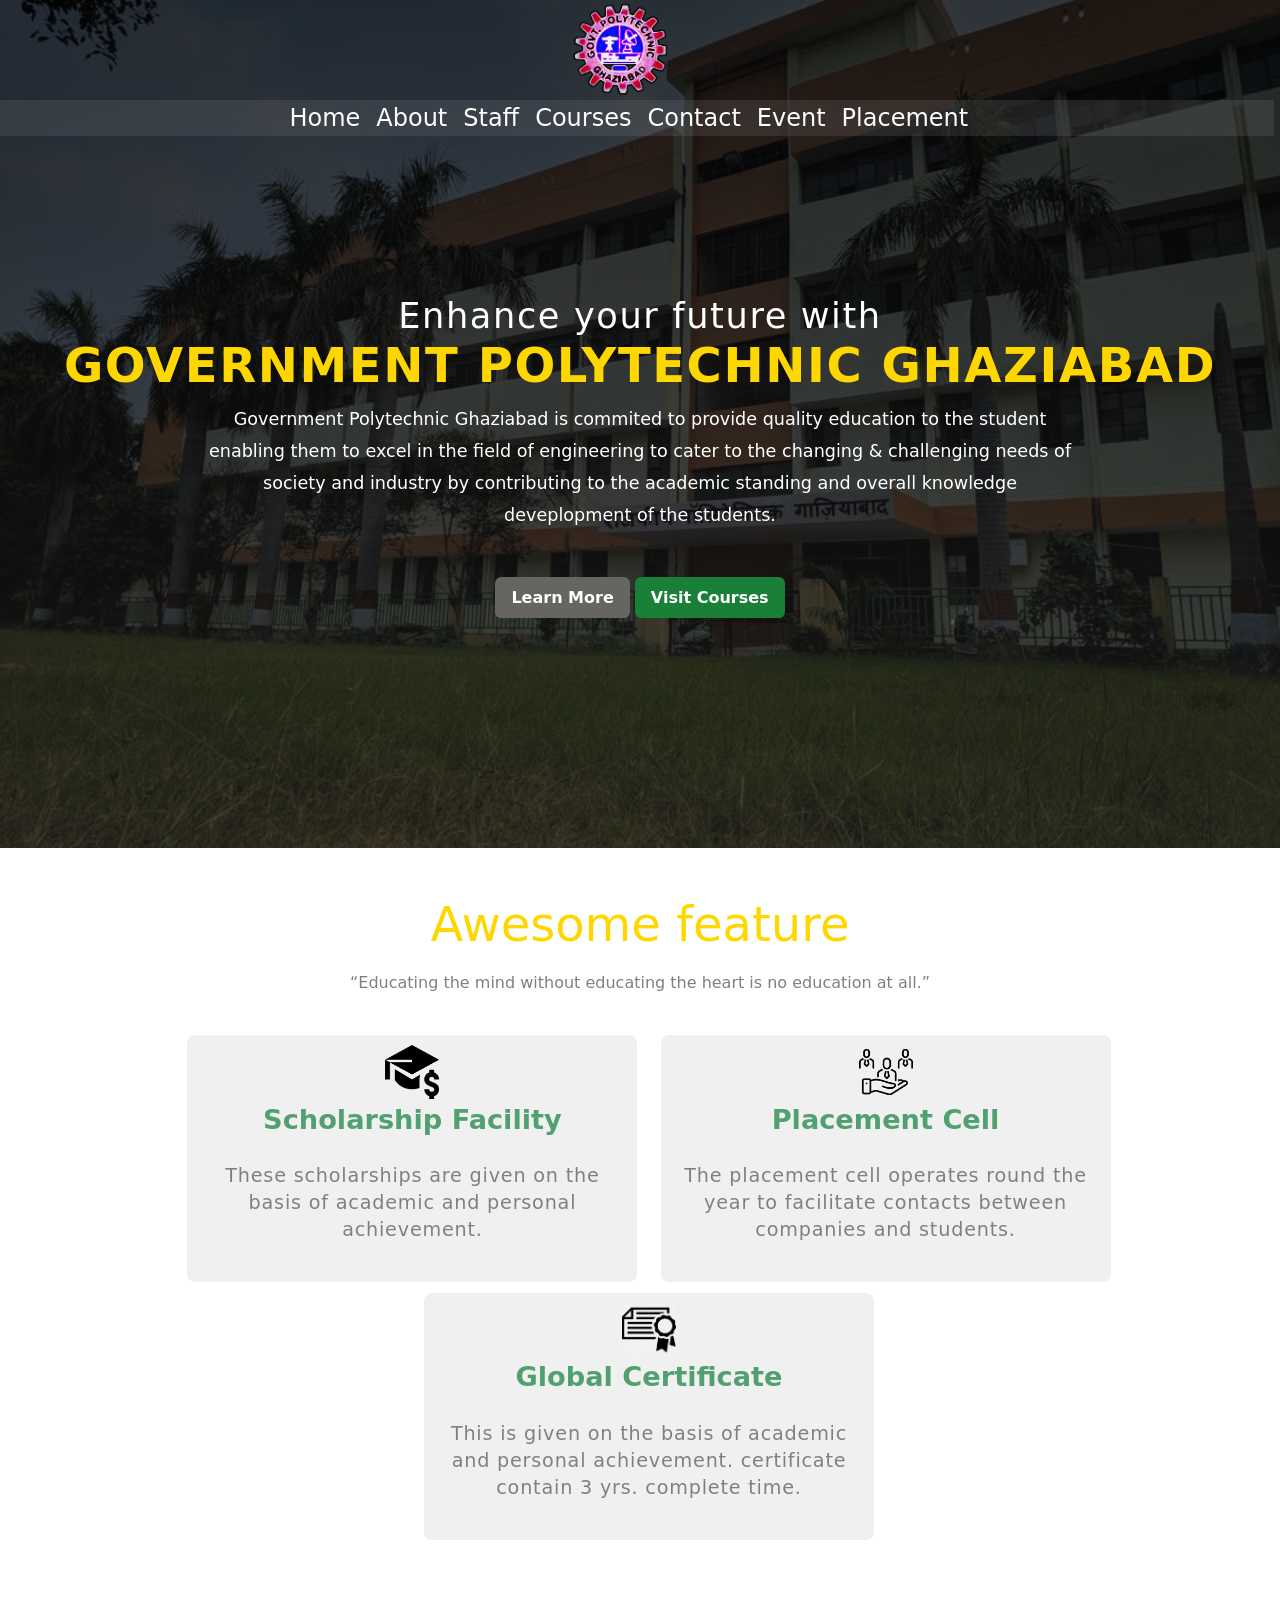
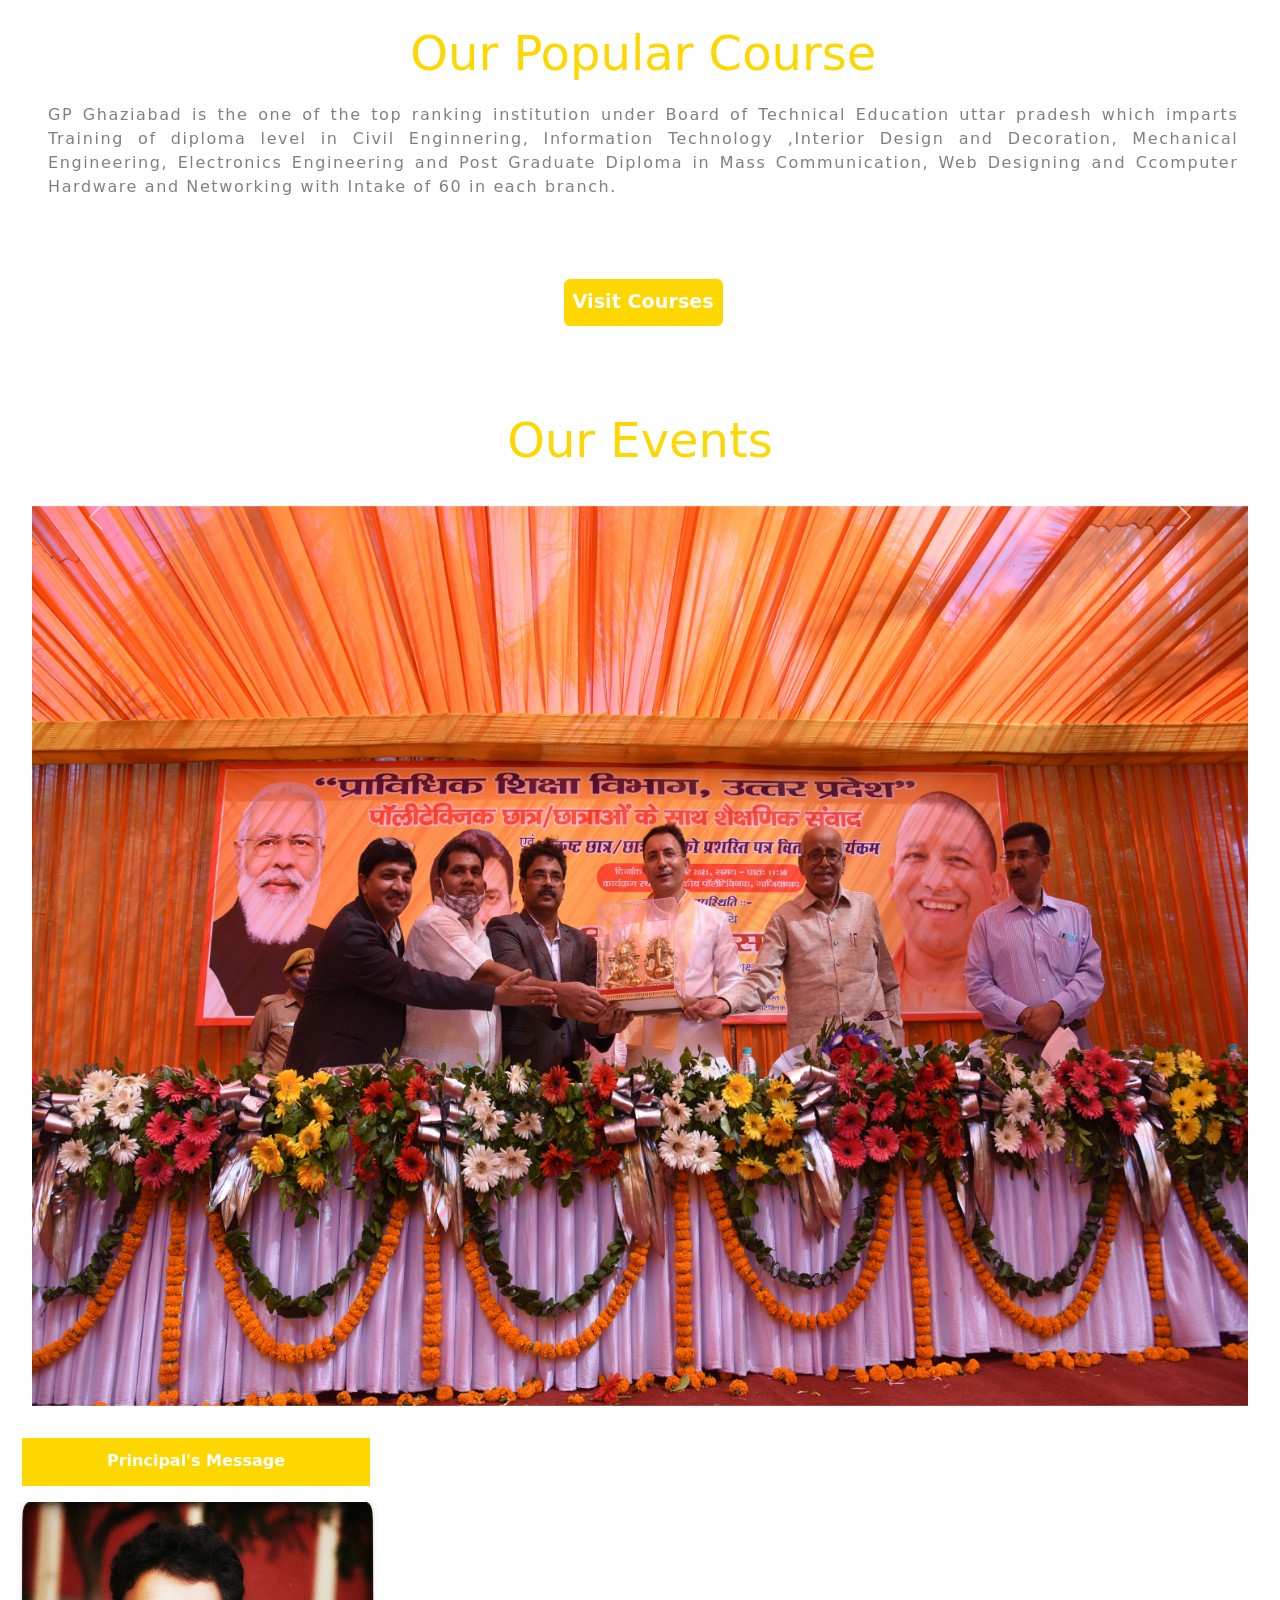
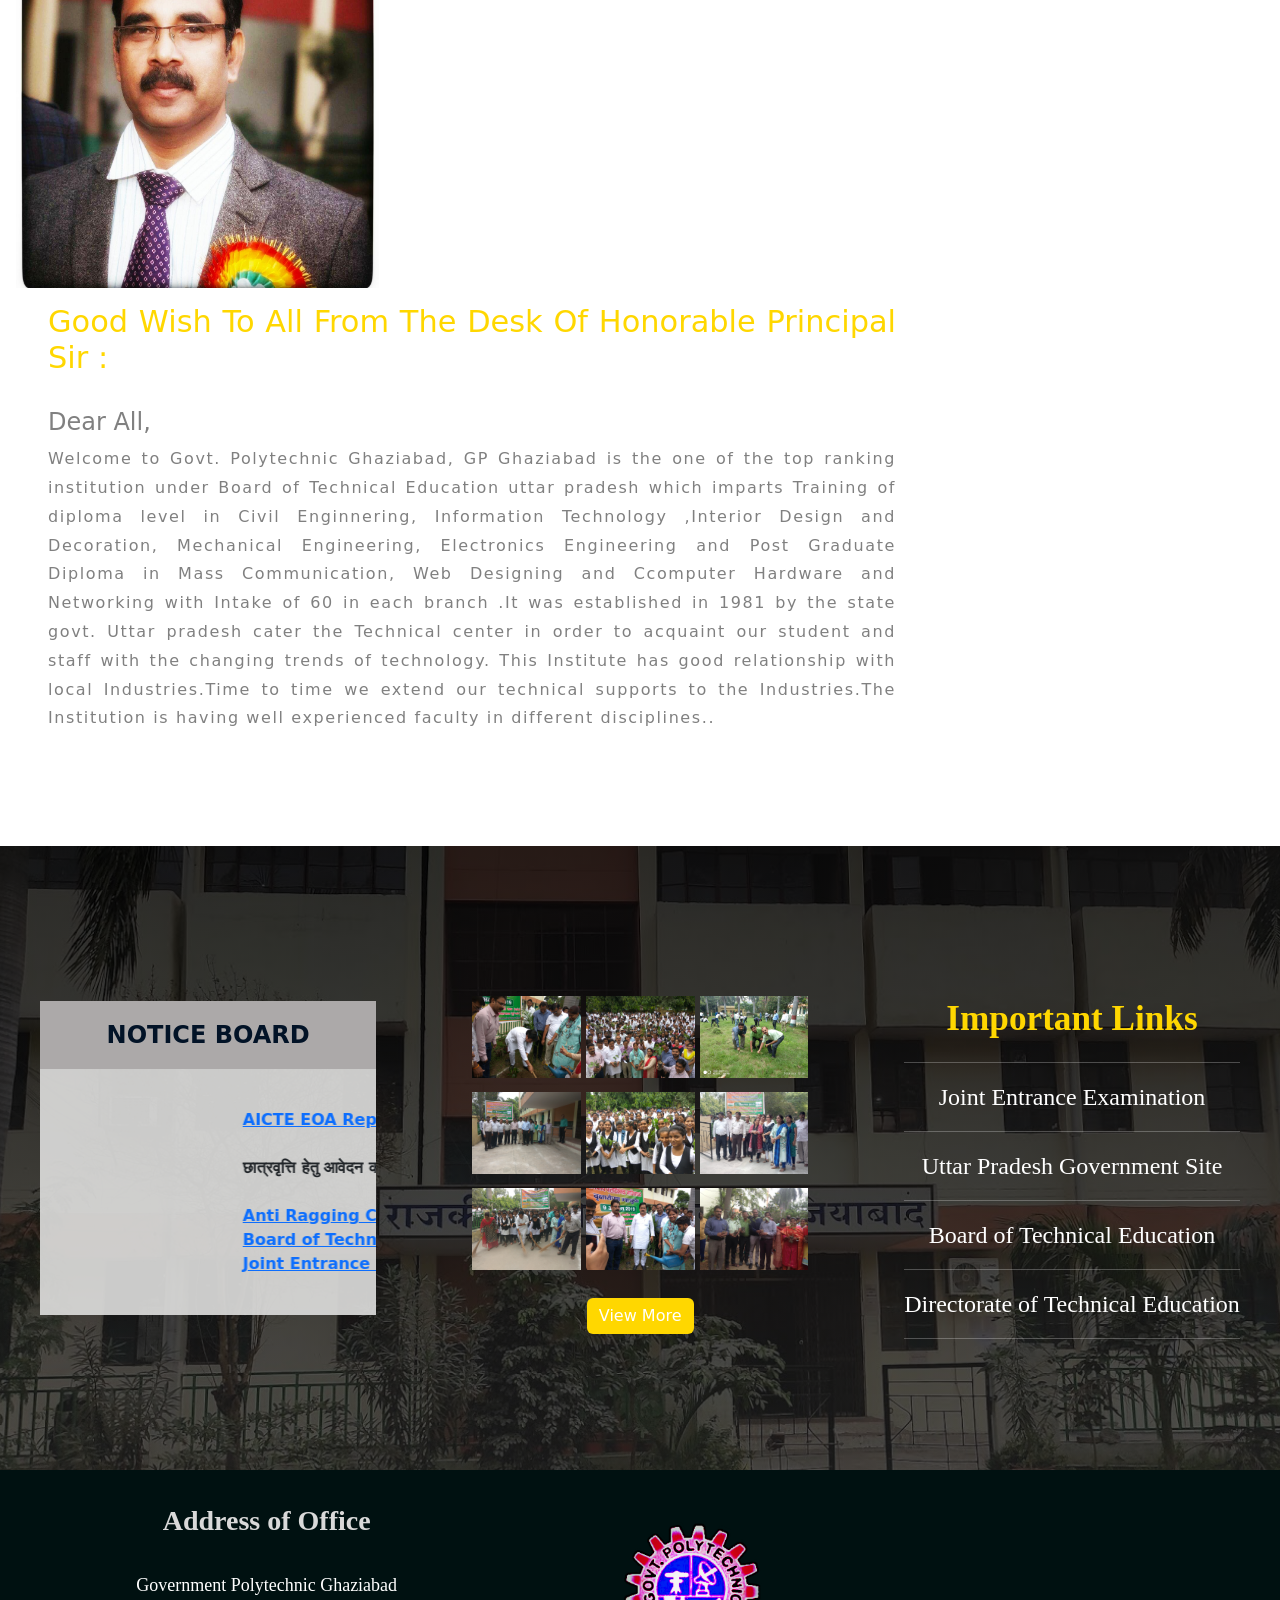
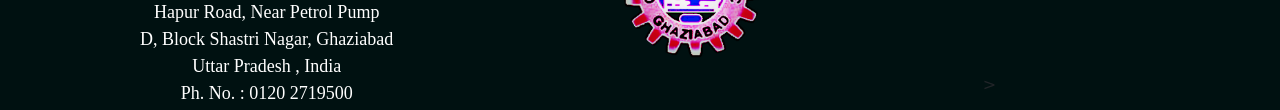
<file: index.html>
<!DOCTYPE html>
<html lang="en">
<head>
    <meta charset="UTF-8">
    <meta http-equiv="X-UA-Compatible" content="IE=edge">
    <meta name="viewport" content="width=device-width, initial-scale=1.0">
    <link rel="icon" href="images/t-logo.png">
    <title>Government Polytechnic Ghaziabad</title>

    <script src="https://cdn.jsdelivr.net/npm/bootstrap@5.0.2/dist/js/bootstrap.bundle.min.js"></script>

    <link rel="stylesheet" href="style.css">
    <link rel="stylesheet" href="resonsive.css">

    <link href="https://cdn.jsdelivr.net/npm/bootstrap@5.0.2/dist/css/bootstrap.min.css" rel="stylesheet">
    
</head>
<body>
    <!-- Navigation -->
    <nav>
        <img src="images/logo.png" alt="">
        <div class="navigation">
            <ul>
                <li><a href="index.html">Home</a></li>
                <li><a href="about.html">About</a></li>
                <li><a href="staff.html">Staff</a></li>
                <li><a href="courses.html">Courses</a></li>
                <li><a href="index.php">Contact</a></li>
                <li><a href="event.html">Event</a></li>
                <li><a href="placement.html">Placement</a></li>
            </ul>
        </div>
    </nav>
<!-- Home -->
<section id="home">
 <h2>Enhance your future with <br><font color="gold" style="font-weight:bold; font-size: 3rem;">GOVERNMENT POLYTECHNIC GHAZIABAD </font></h2>
 <p>Government Polytechnic Ghaziabad is commited to provide quality education to the student enabling them to excel in the field of engineering to cater to the changing & challenging needs of society and industry by contributing to the academic standing and overall knowledge deveplopment of the students.</p>
 <div class="btn">
    <a class="blue" href="about.html">Learn More</a>
    <a class="yellow" href="courses.html">Visit Courses</a>
 </div>
</section>

<!-- feature -->
<section id="features">
    <h1>Awesome feature</h1>
    <p>“Educating the mind without educating the heart is no education at all.” </p>
    <div class="fea-base">
        <div class="fea-box">
          <img src="images/scholarship.png" alt="">
            <h3>Scholarship Facility</h3>
            <p>These scholarships are given on the basis of academic and personal achievement.</p>
        </div>
        <div class="fea-box">
            <img src="images/placement.png" alt="">
              <h3>Placement Cell</h3>
              <p>The placement cell operates round the year to facilitate contacts between companies and students.</p>
          </div>
          <div class="fea-box">
            <img src="images/certificate.png" alt="">
              <h3>Global Certificate</h3>
              <p>This is given on the basis of academic and personal achievement. certificate contain 3 yrs. complete time. </p>
          </div>
    </div>
</section>

<!-- Courses -->
<section id="course">
    <h1>Our Popular Course</h1>
    <div class="course"><p>GP Ghaziabad is the one of the top ranking institution under Board of Technical Education uttar pradesh which imparts Training of diploma level in Civil Enginnering, Information Technology ,Interior Design and Decoration, Mechanical Engineering, Electronics Engineering and Post Graduate Diploma in Mass Communication, Web Designing and Ccomputer Hardware and Networking with Intake of 60 in each branch.</p></div>
    <div class="btns">
        <a class="btn" href="courses.html">Visit Courses</a>
    </div>
</section>

<!-- Events -->
<section id="events">
    <h1>Our Events</h1>
    <div id="carouselExampleFade" class="carousel slide carousel-fade" data-bs-ride="carousel">
      <div class="carousel-inner">
        <div class="carousel-item active">
          <img src="images/DSC_DE.JPG" class="d-block w-100 slide" alt="...">
        </div>
        <div class="carousel-item">
          <img src="images/DSC_7977.JPG" class="d-block w-100 slide" alt="...">
        </div>
        <div class="carousel-item">
          <img src="images/pt4.jpg" class="d-block w-100 slide" alt="...">
        </div>
        <div class="carousel-item">
          <img src="images/c5.jpg" class="d-block w-100 slide" alt="...">
        </div>
      </div>
      <button class="carousel-control-prev" type="button" data-bs-target="#carouselExampleFade" data-bs-slide="prev">
        <span class="carousel-control-prev-icon" aria-hidden="true"></span>
        <span class="visually-hidden">Previous</span>
      </button>
      <button class="carousel-control-next" type="button" data-bs-target="#carouselExampleFade" data-bs-slide="next">
        <span class="carousel-control-next-icon" aria-hidden="true"></span>
        <span class="visually-hidden">Next</span>
      </button>
    </div>
</section>

<section id="prince-msg">
<div class="pl-img">
  <div class="pr-msg">
    Principal's Message
  </div>
  <div class="pr-img">
    <img src="images/princ.jpg" alt="">
  </div>
</div>
<div class="pl-content">
  <h1 style="color: gold;
  font-size: 1.9rem;
  margin-bottom: 2rem;">Good Wish To All From The Desk Of Honorable Principal Sir :</h1>
  
    <h5 style="color: gray">Dear All,</h5>
    <p style="            color: gray;
    letter-spacing: 0.1rem;
    line-height: 1.8rem;">
    Welcome to Govt. Polytechnic Ghaziabad, GP Ghaziabad is the one of the top ranking institution under Board of Technical Education uttar pradesh which imparts Training of diploma level in Civil Enginnering, Information Technology ,Interior Design and Decoration, Mechanical Engineering, Electronics Engineering and Post Graduate Diploma in Mass Communication, Web Designing and Ccomputer Hardware and Networking with Intake of 60 in each branch .It was established in 1981 by the state govt. Uttar pradesh cater the Technical center in order to acquaint our student and staff with the changing trends of technology. This Institute has good relationship with local Industries.Time to time we extend our technical supports to the Industries.The Institution is having well experienced faculty in different disciplines..</p>

</div>
</section>

<!-- Notice board -->
<section>
  <div class="row">
    <div
      id="container-change"
    >
      <div id="noti1">
        <div>
          <div id="notice">
            <span
              style="color: #021327; font-size:1.5rem; font-weight: 800"
              >NOTICE BOARD</span
            >
          </div>
        </div>
        <div
          style="height: fit-content;
          margin-bottom: 1rem;"
        >
          <span style="color: gray; font-family: Calibri; font-size: 1.6rem"
            ><br />
          </span>
          <marquee
            direction="left"
            style="min-height: inherit;
            padding: 0 1rem;
            font-weight: 700;"
            onmouseover="stop()"
            onmouseout="start()"
            scrollamount="5"
          >
            <ul class="not" style="list-style: none;">
              <li>
                <a
                  style="padding: 4px 0"
                  href="./EOA_Report 2021-2022.PDF"
                  target="_blank"
                  >AICTE EOA Report</a
                >
              </li>
              <br />
              <li>
                छात्रवृत्ति हेतु आवेदन करने के लिए -
                <a href="http://scholarship.up.nic.in/" target="blank"
                  >http://scholarship.up.nic.in/</a
                >
              </li>
              <br />
              <li>
                <a
                  href="https://forms.gle/6q8h1W7ZhbagxoiVA"
                  target="_blank"
                  >Anti Ragging Complaints</a
                >
              </li>
              <li>
                <a
                href="http://www.bteup.ac.in"
                target="_blank"
                >Board of Technical Education</a
              >
              </li>
              <li>
                <a
                href="https://jeecup.nic.in/cms/public/home.aspx"
                target="_blank" 
                >Joint Entrance Examination</a
              >
              </li>
            </ul>
          </marquee>
        </div>
      </div>
      <div
        class="img-gallery-homepage"
        style="text-align: center"
      >
        <img id="gl-img" src="images/pt5.jpg" />
        <img id="gl-img" src="images/pt6.jpg" />
        <img id="gl-img" src="images/pt7.jpg" />
        <img id="gl-img" src="images/c3.jpg">
        <img id="gl-img" src="images/pt8.jpg" />
        <img id="gl-img" src="images/c2.jpg" />
        <img id="gl-img" class="img" src="images/c5.jpg" />
        <img id="gl-img" clas="img" src="images/pt3.jpg" />
        <img id="gl-img" class="img" src="images/pt4.jpg" /><br />
        <a href="gallery.html">
          <span
            style="
              background: gold;
              border: none;
              margin-top: 1.8rem;
              color: white;
            "
            class="btn btn-primary"
            >View More</span
          ></a
        >
      </div>
      <div
        style="
          font-family: 'Times New Roman';
          font-size: 1.5rem;
          color: white;
          margin-top:2rem;
        "
      >
        <span style="color: gold; font-size: 2.2rem; font-weight: 700"
          >Important Links</span
        >
        <br />
        <hr />
        <a
          href="https://jeecup.nic.in/cms/public/home.aspx"
          target="_blank"
          style="text-decoration: none; color: white" 
          >Joint Entrance Examination</a
        >
        <hr />
        <a
          href="http://up.gov.in/"
          target="_blank"
          style="text-decoration: none; color: white"
          >Uttar Pradesh Government Site</a
        >
        <hr />
        <a
          href="http://www.bteup.ac.in"
          target="_blank"
          style="text-decoration: none; color: white"
          >Board of Technical Education</a
        >
        <hr />
        <a
          href="http://dte.up.nic.in/"
          target="_blank"
          style="text-decoration: none; color: white"
          >Directorate of Technical Education</a
        >
        <hr />
      </div>
    </div>
  </div>
</div>
</div>
</section>

<!-- footer -->
<footer>
  <div class="row" id="foot1" style="min-height: 240px">
    <div class="col-sm-12 flex-footer" style="display: flex;">
      <div class="col-sm-1"></div>
      <div class="col-sm-3 address" style="
          font-family: 'Times New Roman';
          font-size: 18px;
          color: white;
        ">
        <h3 style="color: #d9d9d9; font-weight: 600">
          <br>Address of Office
        </h3>
        <br>
        Government Polytechnic Ghaziabad<br>
        Hapur Road, Near Petrol Pump<br>
        D, Block Shastri Nagar, Ghaziabad<br>
        Uttar Pradesh , India<br>
        Ph. No. : 0120 2719500<br>
      </div>
      <div class="col-sm-1"></div>
      <div class="col-sm-3">
        <br><br>
        <img src="images/logo.png" style="
            height: 140px;
            width: 140px;
            border-radius: 50%;
            margin-top: 0%;
          ">
      </div>
      <div class="col-sm-1"></div>
      <div class="col-sm-3" style="padding-top: 20px">
        &gt;
        <iframe src="https://www.google.com/maps/embed?pb=!1m18!1m12!1m3!1d3500.4704614980296!2d77.46829421810432!3d28.675570223502984!2m3!1f0!2f0!3f0!3m2!1i1024!2i768!4f13.1!3m3!1m2!1s0x390cf18a012b899f%3A0x5877fd5186901cdc!2sGovernment+Polytechnic+Ghaziabad!5e0!3m2!1sen!2sin!4v1557681922006!5m2!1sen!2sin" style="border: 0" allowfullscreen="" width="80%" height="200px" frameborder="0"></iframe>
      </div>
    </div>
  </div>
</footer>
</body>
</html>
</file>
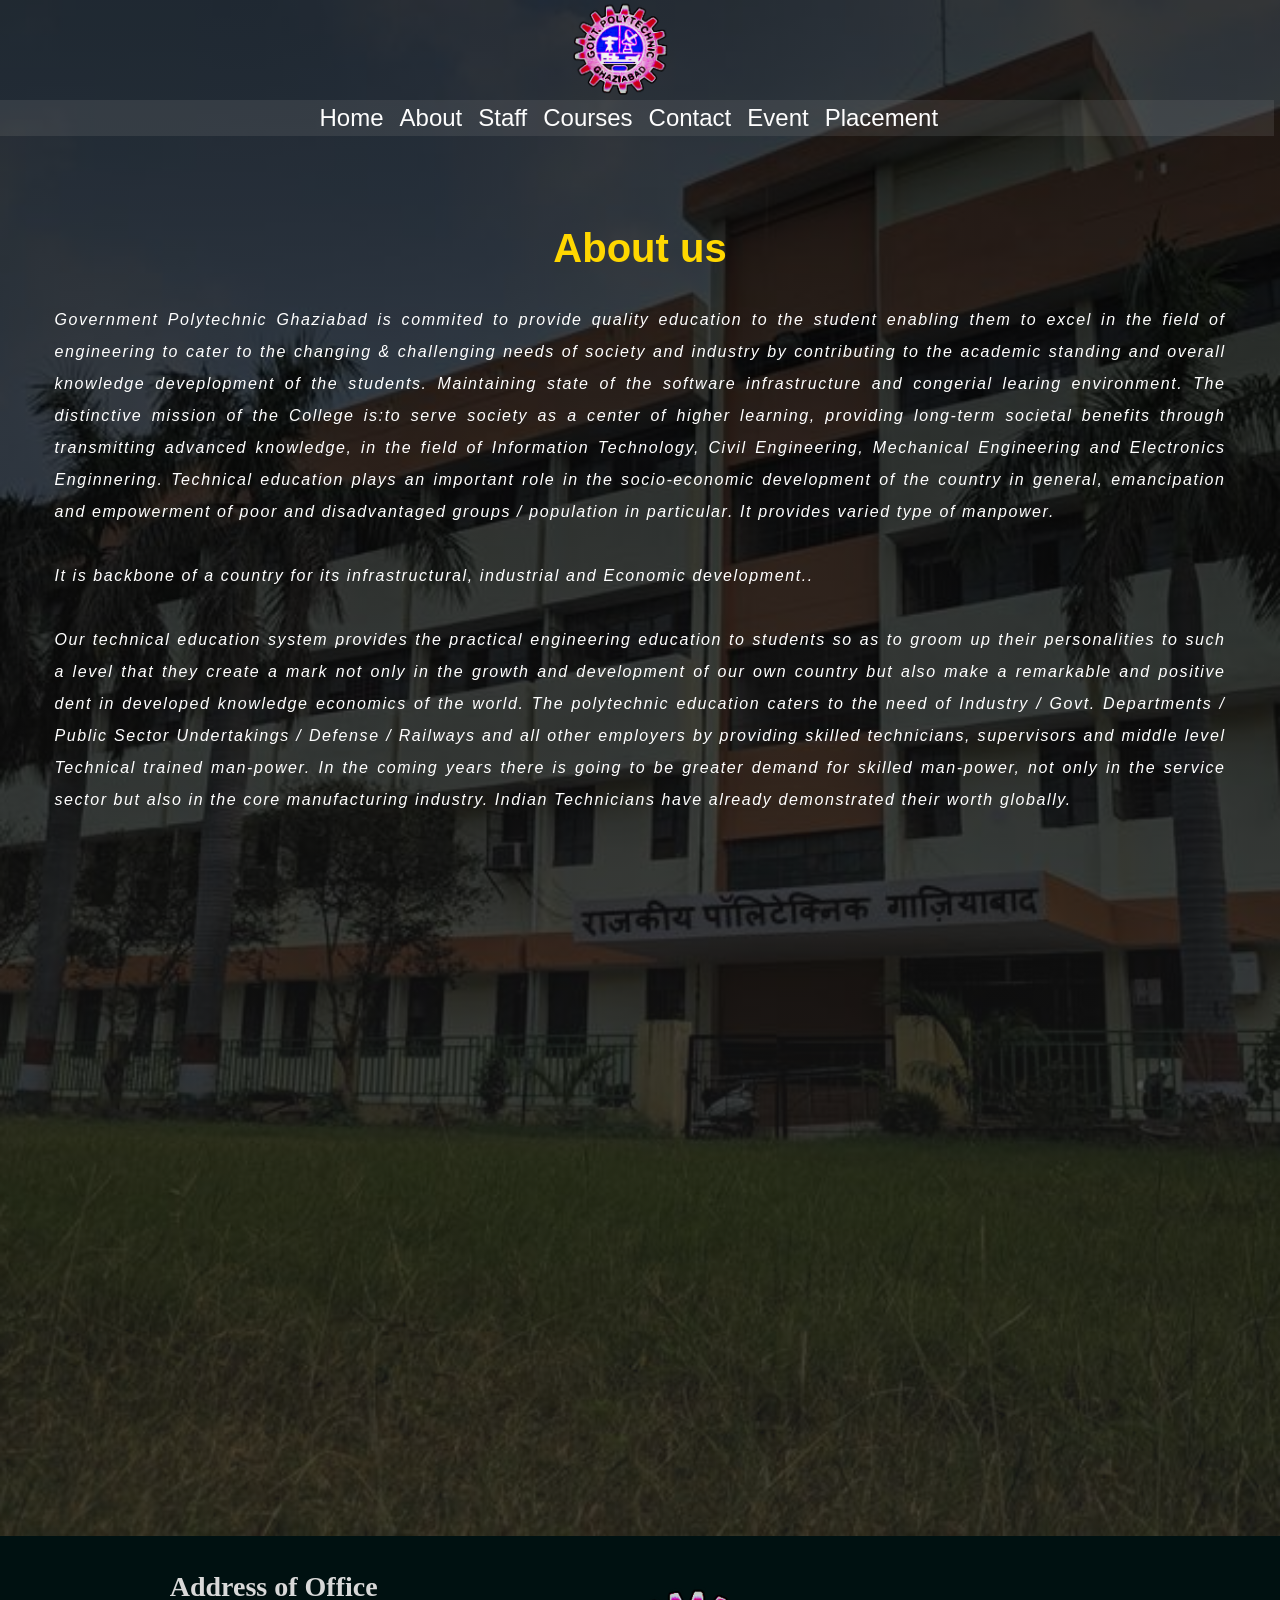
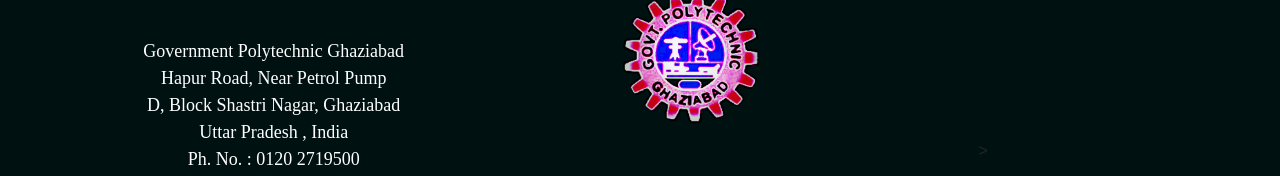
<file: about.html>
<!doctype html>
<html lang="en">
  <head>
    <!-- Required meta tags -->
    <meta charset="utf-8">
    <meta name="viewport" content="width=device-width, initial-scale=1">

    <!-- Bootstrap CSS -->
    <link href="css/bootstrap.min.css" rel="stylesheet">
    <script src="https://cdn.jsdelivr.net/npm/bootstrap@5.0.2/dist/js/bootstrap.bundle.min.js"></script>

    <link rel="stylesheet" href="style.css">
    <link rel="stylesheet" href="resonsive.css">

    <title>Government Polytechnic Ghaziabad</title>
  </head>
  <body>
    <!-- Navigation -->
    <nav>
      <img src="images/logo.png" alt="">
      <div class="navigation">
          <ul>
              <li><a href="index.html">Home</a></li>
              <li><a href="about.html">About</a></li>
              <li><a href="staff.html">Staff</a></li>
              <li><a href="courses.html">Courses</a></li>
              <li><a href="index.php">Contact</a></li>
              <li><a href="event.html">Event</a></li>
              <li><a href="placement.html">Placement</a></li>
          </ul>
        </div>
  </nav>
<!-- Home -->
<section class="home">
    <div class="heading"><h1>About us</h1></div>
    <div class="content">
        <i><p>Government Polytechnic Ghaziabad is commited to provide quality education to the student enabling them to excel in the field of engineering to cater to the changing & challenging needs of society and industry by contributing to the academic standing and overall knowledge deveplopment of the students. Maintaining state of the software infrastructure and congerial learing environment. The distinctive mission of the College is:to serve society as a center of higher learning, providing long-term societal benefits through transmitting advanced knowledge, in the field of Information Technology, Civil Engineering, Mechanical Engineering and Electronics Enginnering. Technical education plays an important role in the socio-economic development of the country in general, emancipation and empowerment of poor and disadvantaged groups / population in particular. It provides varied type of manpower.<br><br>

        It is backbone of a country for its infrastructural, industrial and Economic development..<br><br>

        Our technical education system provides the practical engineering education to students so as to groom up their personalities to such a level that they create a mark not only in the growth and development of our own country but also make a remarkable and positive dent in developed knowledge economics of the world. The polytechnic education caters to the need of Industry / Govt. Departments / Public Sector Undertakings / Defense / Railways and all other employers by providing skilled technicians, supervisors and middle level Technical trained man-power. In the coming years there is going to be greater demand for skilled man-power, not only in the service sector but also in the core manufacturing industry. Indian Technicians have already demonstrated their worth globally. </p></i>

    </div>

</section>
<!-- footer -->
<footer>
  <div class="row" id="foot1" style="min-height: 240px">
    <div class="col-sm-12 flex-footer" style="display: flex;">
      <div class="col-sm-1"></div>
      <div class="col-sm-3 address" style="
          font-family: 'Times New Roman';
          font-size: 18px;
          color: white;
        ">
        <h3 style="color: #d9d9d9; font-weight: 600">
          <br>Address of Office
        </h3>
        <br>
        Government Polytechnic Ghaziabad<br>
        Hapur Road, Near Petrol Pump<br>
        D, Block Shastri Nagar, Ghaziabad<br>
        Uttar Pradesh , India<br>
        Ph. No. : 0120 2719500<br>
      </div>
      <div class="col-sm-1"></div>
      <div class="col-sm-3">
        <br><br>
        <img src="images/logo.png" style="
            height: 140px;
            width: 140px;
            border-radius: 50%;
            margin-top: 0%;
          ">
      </div>
      <div class="col-sm-1"></div>
      <div class="col-sm-3" style="padding-top: 20px">
        &gt;
        <iframe src="https://www.google.com/maps/embed?pb=!1m18!1m12!1m3!1d3500.4704614980296!2d77.46829421810432!3d28.675570223502984!2m3!1f0!2f0!3f0!3m2!1i1024!2i768!4f13.1!3m3!1m2!1s0x390cf18a012b899f%3A0x5877fd5186901cdc!2sGovernment+Polytechnic+Ghaziabad!5e0!3m2!1sen!2sin!4v1557681922006!5m2!1sen!2sin" style="border: 0" allowfullscreen="" width="80%" height="200px" frameborder="0"></iframe>
      </div>
    </div>
  </div>
</footer>
</body>
</html>
</file>
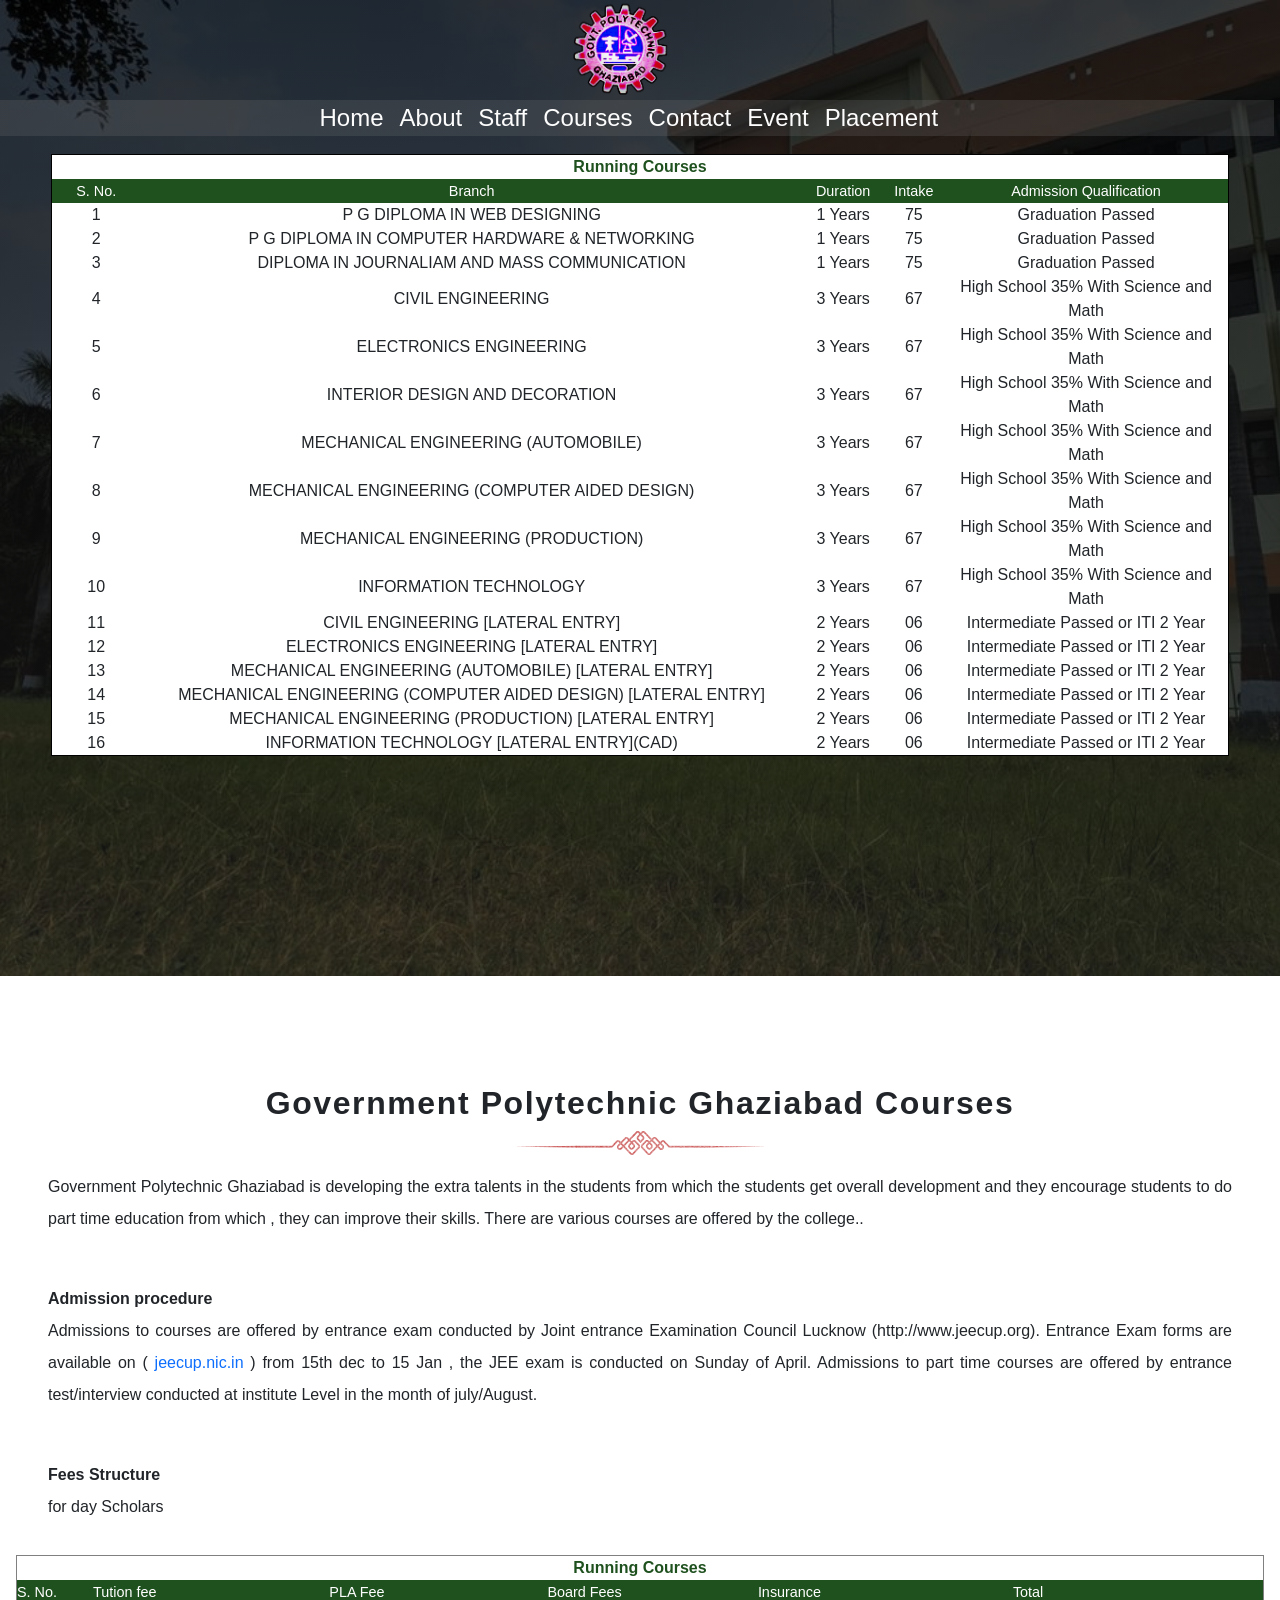
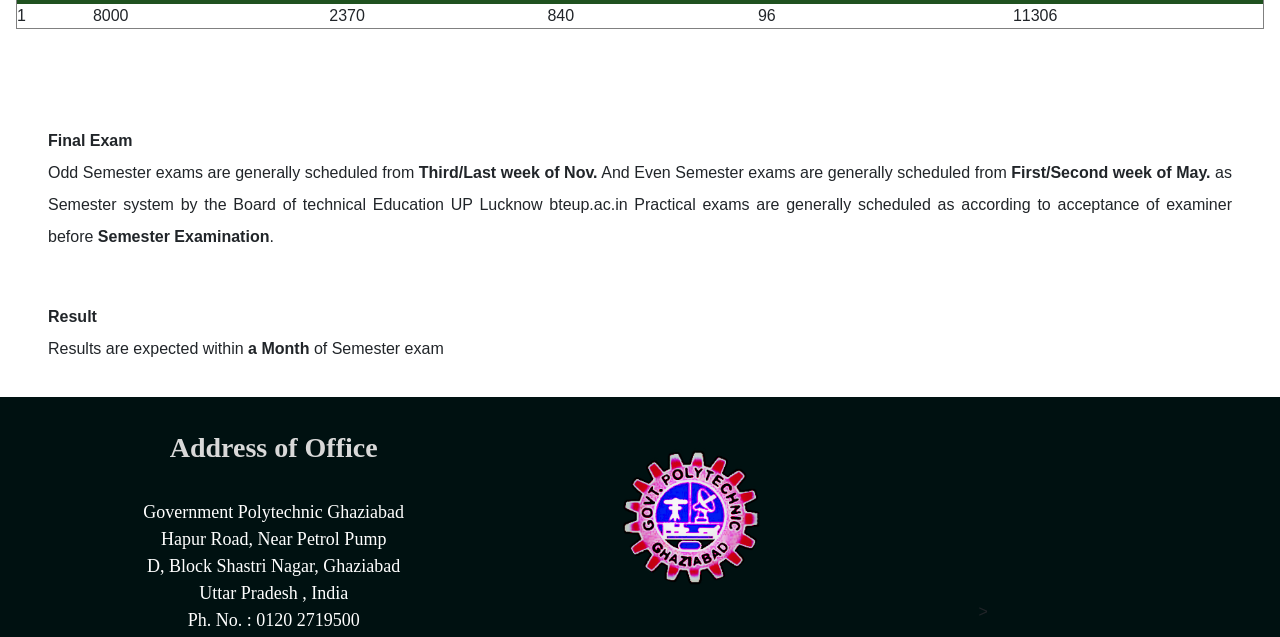
<file: courses.html>
<!doctype html>
<html lang="en">
  <head>
    <!-- Required meta tags -->
    <meta charset="utf-8">
    <meta name="viewport" content="width=device-width, initial-scale=1">

    <!-- Bootstrap CSS -->
    <link href="css/bootstrap.min.css" rel="stylesheet">
    <script src="https://cdn.jsdelivr.net/npm/bootstrap@5.0.2/dist/js/bootstrap.bundle.min.js"></script>

    <link rel="stylesheet" href="style.css">
    <link rel="stylesheet" href="resonsive.css">

    <title>Government Polytechnic Ghaziabad</title>
  </head>
  <body>
     <!-- Navigation -->
     <nav>
      <img src="images/logo.png" alt="">
      <div class="navigation">
          <ul>
              <li><a href="index.html">Home</a></li>
              <li><a href="about.html">About</a></li>
              <li><a href="staff.html">Staff</a></li>
              <li><a href="courses.html">Courses</a></li>
              <li><a href="index.php">Contact</a></li>
              <li><a href="event.html">Event</a></li>
              <li><a href="placement.html">Placement</a></li>              
          </ul>
        </div>
  </nav>
    <!-- Home -->
    <section  class="home-courses" class="home-courses">
      <div class="courses">
      <table cellpadding="3" cellspacing="0">
        <tr>
          <td colspan="5" align="center" bgcolor="white"><strong> <font color="#1f511f"> Running Courses</font></strong></td>
        </tr>
        <tr bgcolor="#1f511f">
          <td width="95"><span class="style1">S. No.</span></td>
          <td width="714"><span class="style1">Branch</span></td>
          <td width="83"><span class="style1">Duration</span></td>
          <td width="63"><span class="style1">Intake</span></td>
          <td width="303">
            <span class="style1">Admission Qualification</span>
          </td>
        </tr>
        <tr bgcolor="white">
          <td>1</td>
          <td>P G DIPLOMA IN WEB DESIGNING</td>
          <td>1 Years</td>
          <td>75</td>
          <td>Graduation Passed</td>
        </tr>
        <tr bgcolor="white">
          <td>2</td>
          <td>P G DIPLOMA IN COMPUTER HARDWARE & NETWORKING</td>
          <td>1 Years</td>
          <td>75</td>
          <td>Graduation Passed</td>
        </tr>
        <tr bgcolor="white">
          <td>3</td>
          <td>DIPLOMA IN JOURNALIAM AND MASS COMMUNICATION</td>
          <td>1 Years</td>
          <td>75</td>
          <td>Graduation Passed</td>
        </tr>
        <tr bgcolor="white">
          <td>4</td>
          <td>CIVIL ENGINEERING</td>
          <td>3 Years</td>
          <td>67</td>
          <td>High School 35% With Science and Math</td>
        </tr>
        <tr bgcolor="white">
          <td>5</td>
          <td>ELECTRONICS ENGINEERING</td>
          <td>3 Years</td>
          <td>67</td>
          <td>High School 35% With Science and Math</td>
        </tr>
        <tr bgcolor="white">
          <td>6</td>
          <td>INTERIOR DESIGN AND DECORATION</td>
          <td>3 Years</td>
          <td>67</td>
          <td>High School 35% With Science and Math</td>
        </tr>
        <tr bgcolor="white">
          <td>7</td>
          <td>MECHANICAL ENGINEERING (AUTOMOBILE)</td>
          <td>3 Years</td>
          <td>67</td>
          <td>High School 35% With Science and Math</td>
        </tr>
        <tr bgcolor="white">
          <td>8</td>
          <td>MECHANICAL ENGINEERING (COMPUTER AIDED DESIGN)</td>
          <td>3 Years</td>
          <td>67</td>
          <td>High School 35% With Science and Math</td>
        </tr>
        <tr bgcolor="white">
          <td>9</td>
          <td>MECHANICAL ENGINEERING (PRODUCTION)</td>
          <td>3 Years</td>
          <td>67</td>
          <td>High School 35% With Science and Math</td>
        </tr>
        <tr bgcolor="white">
          <td>10</td>
          <td>INFORMATION TECHNOLOGY</td>
          <td>3 Years</td>
          <td>67</td>
          <td>High School 35% With Science and Math</td>
        </tr>
        <tr bgcolor="white">
          <td>11</td>
          <td>CIVIL ENGINEERING [LATERAL ENTRY]</td>
          <td>2 Years</td>
          <td>06</td>
          <td>Intermediate Passed or ITI 2 Year</td>
        </tr>
        <tr bgcolor="white">
          <td>12</td>
          <td>ELECTRONICS ENGINEERING [LATERAL ENTRY]</td>
          <td>2 Years</td>
          <td>06</td>
          <td>Intermediate Passed or ITI 2 Year</td>
        </tr>
        <tr bgcolor="white">
          <td>13</td>
          <td>MECHANICAL ENGINEERING (AUTOMOBILE) [LATERAL ENTRY]</td>
          <td>2 Years</td>
          <td>06</td>
          <td>Intermediate Passed or ITI 2 Year</td>
        </tr>
        <tr bgcolor="white">
          <td>14</td>
          <td>
            MECHANICAL ENGINEERING (COMPUTER AIDED DESIGN) [LATERAL ENTRY]
          </td>
          <td>2 Years</td>
          <td>06</td>
          <td>Intermediate Passed or ITI 2 Year</td>
        </tr>
        <tr bgcolor="white">
          <td>15</td>
          <td>MECHANICAL ENGINEERING (PRODUCTION) [LATERAL ENTRY]</td>
          <td>2 Years</td>
          <td>06</td>
          <td>Intermediate Passed or ITI 2 Year</td>
        </tr>
        <tr bgcolor="white">
          <td>16</td>
          <td>INFORMATION TECHNOLOGY [LATERAL ENTRY](CAD)</td>
          <td>2 Years</td>
          <td>06</td>
          <td>Intermediate Passed or ITI 2 Year</td>
        </tr>
      </table></div>
      </section>
      <div class="body" style="padding-top: 12vh;">
      <h3 style="text-align: center;
      font-weight: bold;
      letter-spacing: .1rem;
      font-size: 2rem;
      font-family: Verdana, Geneva, sans-serif;">
        Government Polytechnic Ghaziabad Courses
      </h3>
      <div class="text-center mv">
        <img src="images/img2.png" class="img-responsive fd" alt="line" />
      </div>

      <p class="para">
        Government Polytechnic Ghaziabad is developing the extra talents in
        the students from which the students get overall development and they
        encourage students to do part time education from which , they can
        improve their skills. There are various courses are offered by the
        college..
      </p>
      <p class="para">
        <strong>Admission procedure</strong><br />
        Admissions to courses are offered by entrance exam conducted by Joint
        entrance Examination Council Lucknow (http://www.jeecup.org). Entrance
        Exam forms are available on (
        <a href="https://jeecup.nic.in">jeecup.nic.in</a> ) from 15th dec to
        15 Jan , the JEE exam is conducted on Sunday of April. Admissions to
        part time courses are offered by entrance test/interview conducted at
        institute Level in the month of july/August.
      </p>

      <p class="para">
        <strong>Fees Structure </strong><br />
        for day Scholars
      </p>
      <table style="margin: 0vh 1rem 5rem;" border="1" cellpadding="5" cellspacing="0">
        <tr>
          <td colspan="6" align="center" bgcolor="white"><strong><font color="#1f511f">Running Courses</font></strong></td>
        </tr>
        <tr bgcolor="#1f511f">
          <td width="94">
            <span class="style1">S. No.</span>
          </td>
          <td width="301"><span class="style1">Tution fee</span></td>
          <td width="278"><span class="style1">PLA Fee</span></td>
          <td width="267"><span class="style1">Board Fees</span></td>
          <td width="318"><span class="style1">Insurance</span></td>
          <td width="318"><span class="style1">Total</span></td>
        </tr>
        <tr bgcolor="white">
          <td>1</td>
          <td>8000</td>
          <td>2370</td>
          <td>840</td>
          <td>96</td>
          <td>11306</td>
        </tr>
      </table>
      <p class="para">
        <strong>Final Exam </strong><br />
        Odd Semester exams are generally scheduled from
        <strong>Third/Last week of Nov.</strong> And Even Semester exams are
        generally scheduled from <strong>First/Second week of May.</strong> as
        Semester system by the Board of technical Education UP Lucknow
        bteup.ac.in Practical exams are generally scheduled as according to
        acceptance of examiner before <strong>Semester Examination</strong>.
      </p>

      <p class="para">
        <strong>Result </strong><br />
        Results are expected within <strong>a Month</strong> of Semester exam
      </p>
    </div>
  </div>
  </div>
 <!-- footer -->
<footer>
  <div class="row" id="foot1" style="min-height: 240px">
    <div class="col-sm-12 flex-footer" style="display: flex;">
      <div class="col-sm-1"></div>
      <div class="col-sm-3 address" style="
          font-family: 'Times New Roman';
          font-size: 18px;
          color: white;
        ">
        <h3 style="color: #d9d9d9; font-weight: 600">
          <br>Address of Office
        </h3>
        <br>
        Government Polytechnic Ghaziabad<br>
        Hapur Road, Near Petrol Pump<br>
        D, Block Shastri Nagar, Ghaziabad<br>
        Uttar Pradesh , India<br>
        Ph. No. : 0120 2719500<br>
      </div>
      <div class="col-sm-1"></div>
      <div class="col-sm-3">
        <br><br>
        <img src="images/logo.png" style="
            height: 140px;
            width: 140px;
            border-radius: 50%;
            margin-top: 0%;
          ">
      </div>
      <div class="col-sm-1"></div>
      <div class="col-sm-3" style="padding-top: 20px">
        &gt;
        <iframe src="https://www.google.com/maps/embed?pb=!1m18!1m12!1m3!1d3500.4704614980296!2d77.46829421810432!3d28.675570223502984!2m3!1f0!2f0!3f0!3m2!1i1024!2i768!4f13.1!3m3!1m2!1s0x390cf18a012b899f%3A0x5877fd5186901cdc!2sGovernment+Polytechnic+Ghaziabad!5e0!3m2!1sen!2sin!4v1557681922006!5m2!1sen!2sin" style="border: 0" allowfullscreen="" width="80%" height="200px" frameborder="0"></iframe>
      </div>
    </div>
  </div>
</footer>    
</body>
</html>
</file>
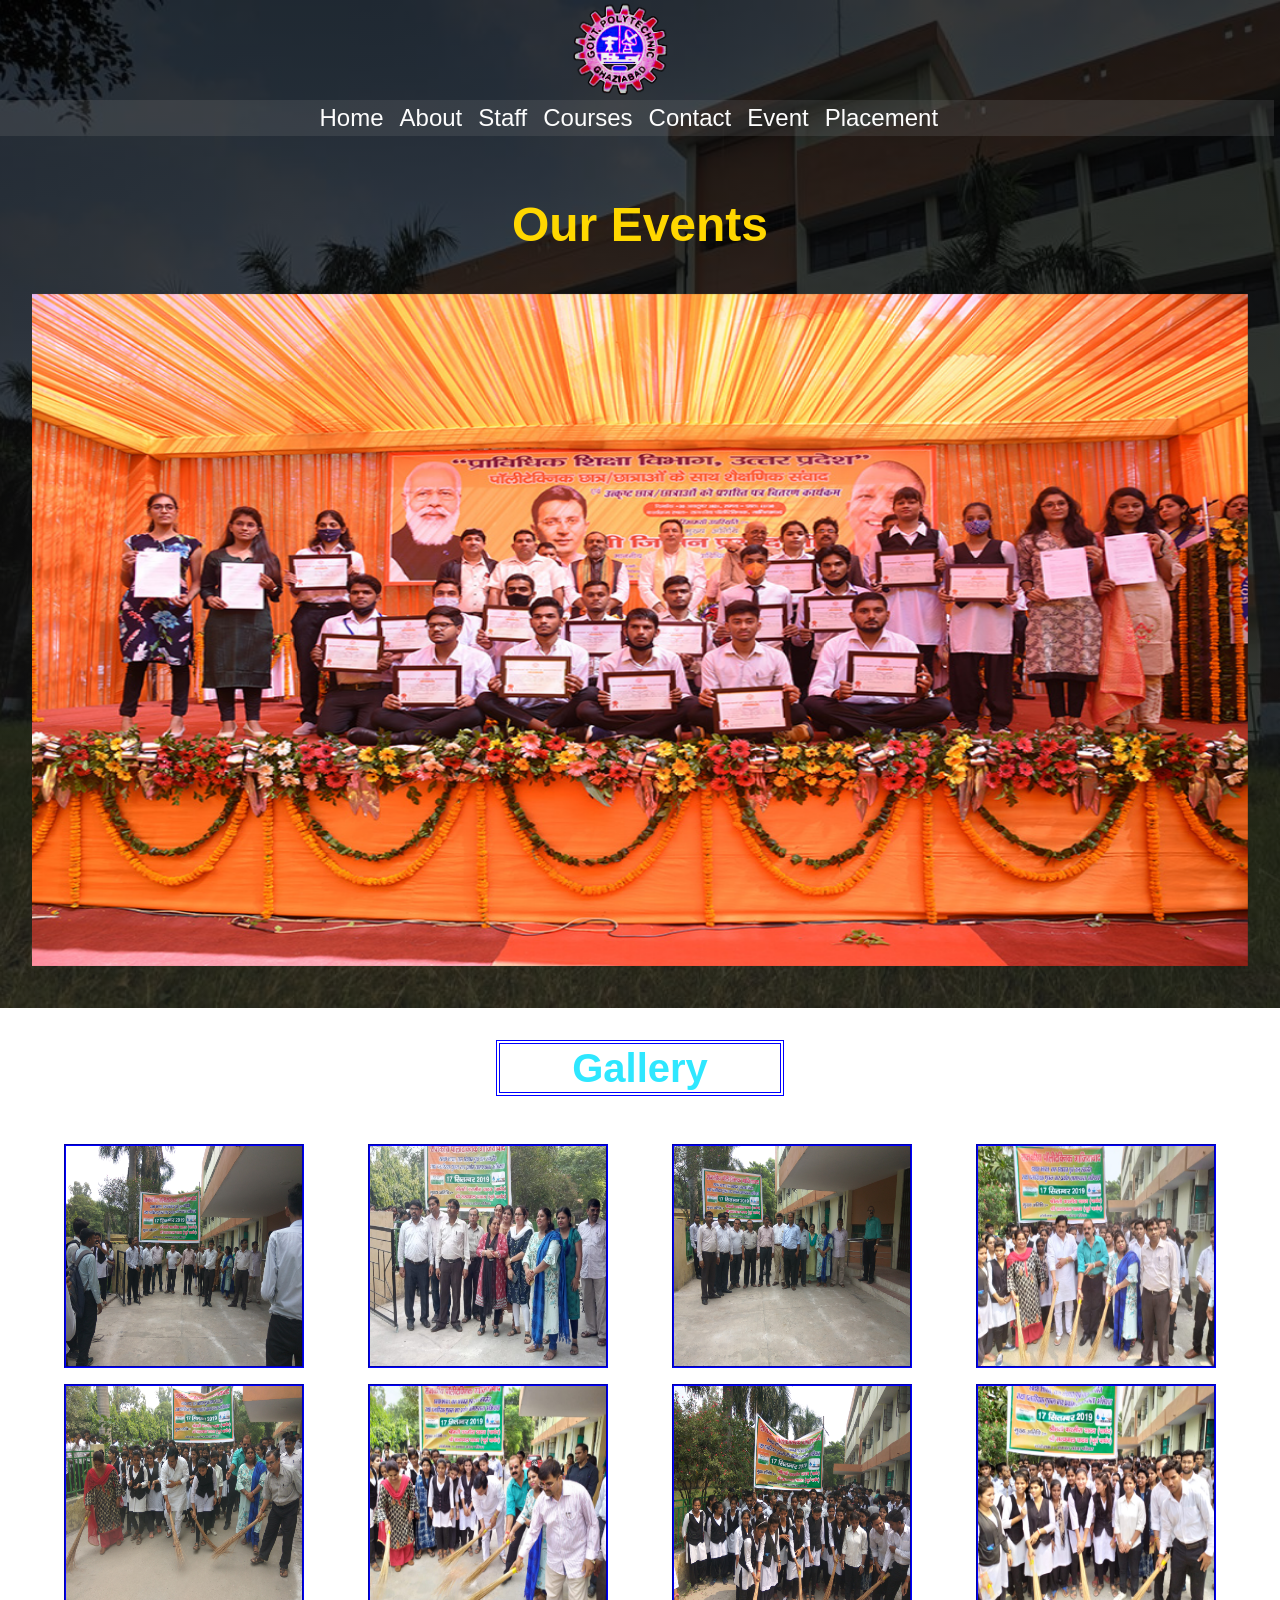
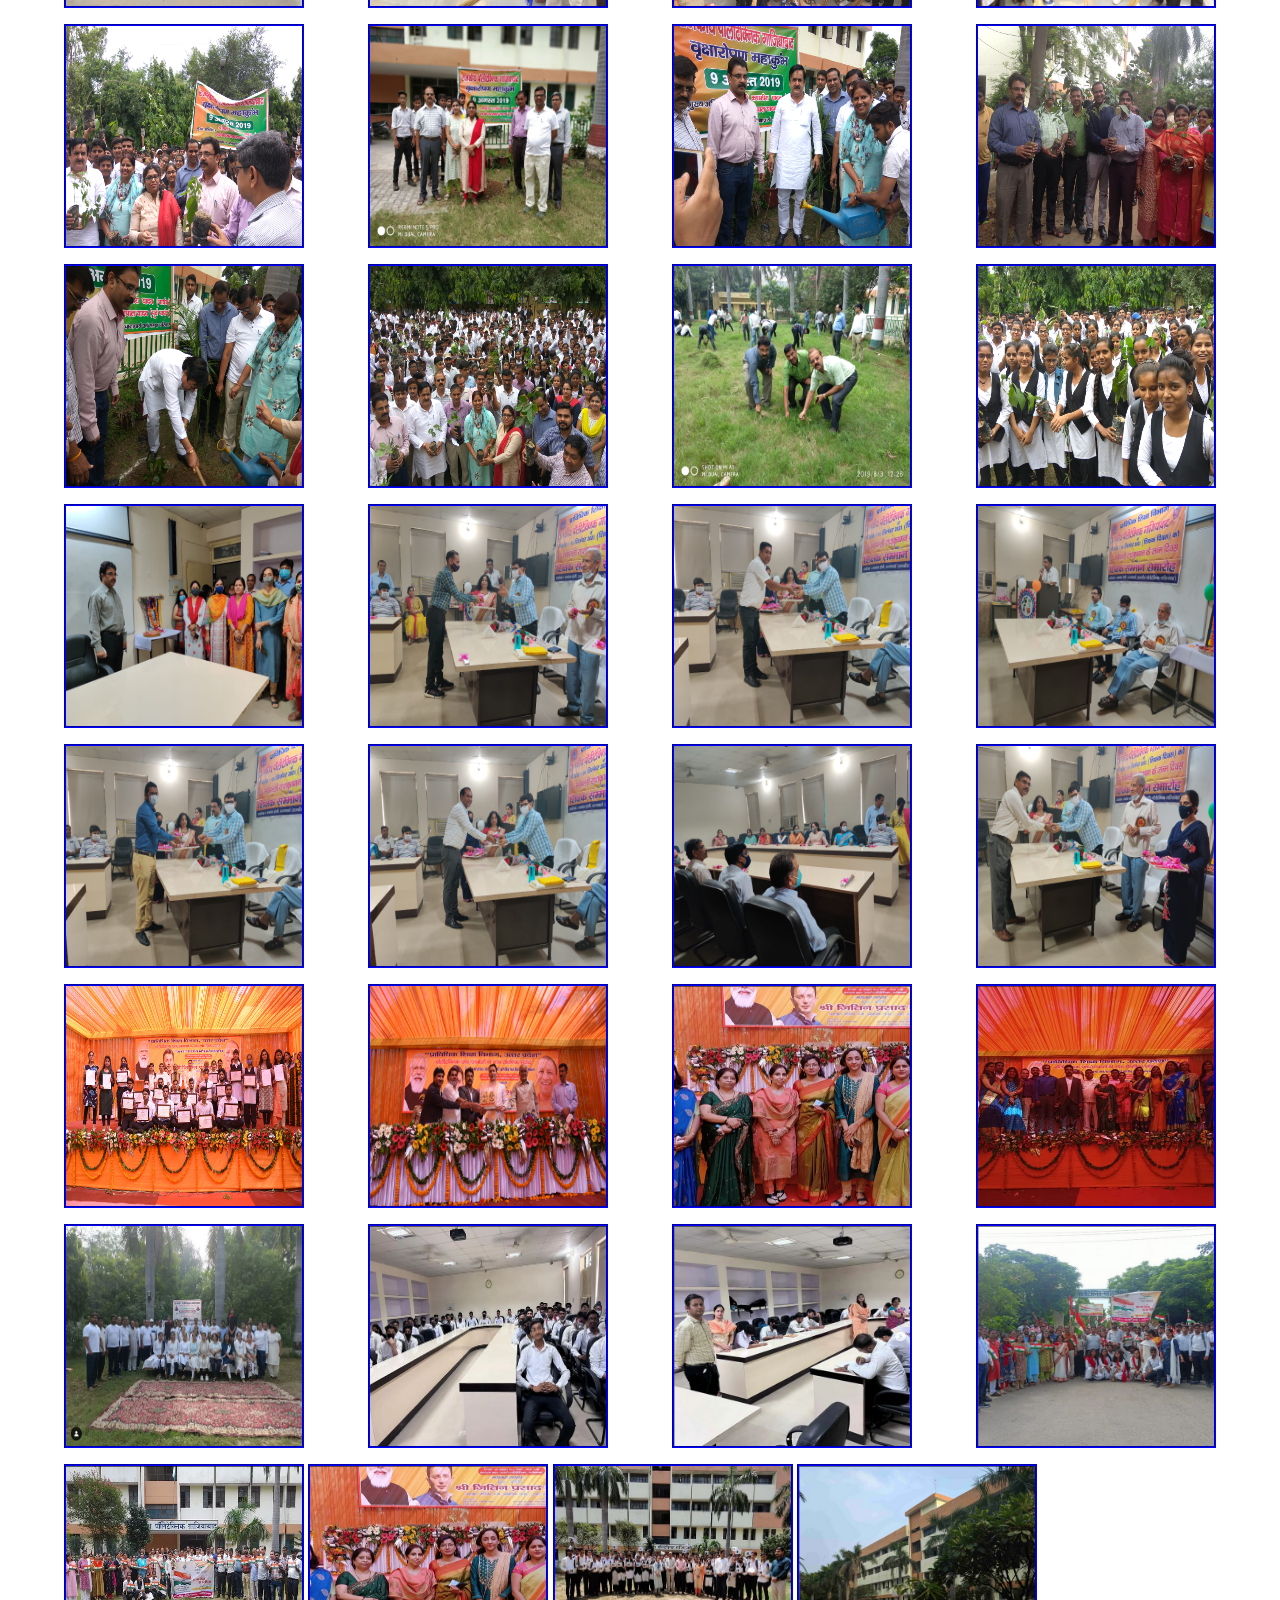
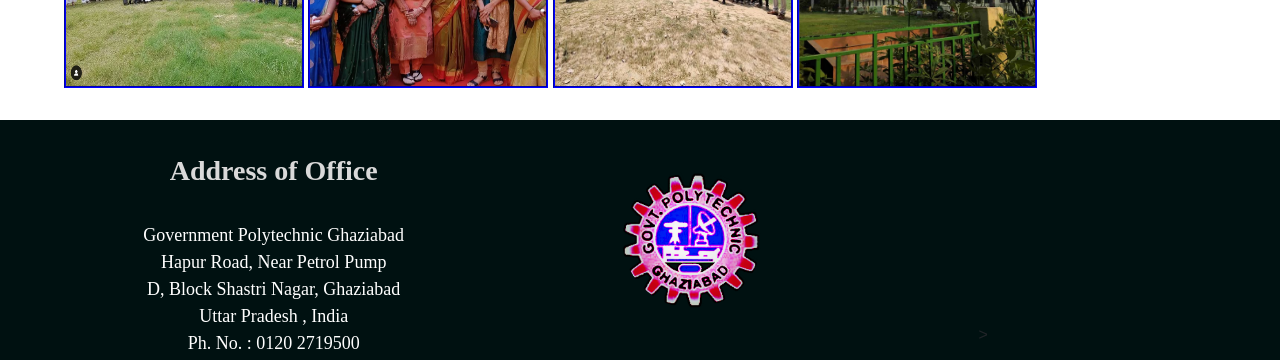
<file: event.html>
<!doctype html>
<html lang="en">
  <head>
    <!-- Required meta tags -->
    <meta charset="utf-8">
    <meta name="viewport" content="width=device-width, initial-scale=1">

    <!-- Bootstrap CSS -->
    <link href="css/bootstrap.min.css" rel="stylesheet">
    <script src="https://cdn.jsdelivr.net/npm/bootstrap@5.0.2/dist/js/bootstrap.bundle.min.js"></script>

    <link rel="stylesheet" href="style.css">
    <link rel="stylesheet" href="resonsive.css">

    <title>Government Polytechnic Ghaziabad</title>
  </head>
  <body>
    <!-- Navigation -->
    <nav>
      <img src="images/logo.png" alt="">
      <div class="navigation">
          <ul>
              <li><a href="index.html">Home</a></li>
              <li><a href="about.html">About</a></li>
              <li><a href="staff.html">Staff</a></li>
              <li><a href="courses.html">Courses</a></li>
              <li><a href="index.php">Contact</a></li>
              <li><a href="event.html">Event</a></li>
              <li><a href="placement.html">Placement</a></li>              
          </ul>
        </div>
  </nav>
    <!-- Home -->
    <section id="home-e">
        <h1>Our Events</h1>
        <div id="event" class="carousel slide" data-bs-ride="carousel">
          <div class="carousel-inner">
            <div class="carousel-item active">
              <img src="images/DSC_7977.JPG" class="d-block slides" alt="...">
            </div>
            <div class="carousel-item">
              <img src="images/DSC_DE.JPG" class="d-block slides" alt="...">
            </div>
            <div class="carousel-item">
              <img src="images/pt3.jpg" class="d-block slides" alt="...">
            </div>
            <div class="carousel-item">
              <img src="images/pt4.jpg" class="d-block slides" alt="...">
            </div>
          </div>
        </div>
    </section>
    
    <h1 id="a">Gallery</h1>
  
    <div class="box">
    <img id="img" src="images/c1.jpg" alt="">
    <img  id="img" src="images/c2.jpg" alt="">
    <img id="img" src="images/c3.jpg" alt="">
    <img id="img" src="images/c4.jpg" alt="">
    <img id="img" src="images/c5.jpg" alt="">
    <img id="img" src="images/c6.jpg" alt="">
    <img id="img" src="images/c7.jpg" alt="">
    <img id="img" src="images/c8.jpg" alt="">
    <img id="img" src="images/pt1.jpg" alt="">
    <img id="img" src="images/pt2 (2).jpg" alt="">
    <img id="img" src="images/pt3.jpg" alt="">
    <img id="img" src="images/pt4.jpg" alt="">
    <img id="img" src="images/pt5.jpg" alt="">
    <img id="img" src="images/pt6.jpg" alt="">
    <img id="img" src="images/pt7.jpg" alt="">
    <img id="img" src="images/pt8.jpg" alt="">
    <img id="img" src="images/s.jpeg" alt=""> 
    <img id="img" src="images/s1.jpeg" alt=""> 
    <img id="img" src="images/s2.jpeg" alt="">
    <img id="img" src="images/s3.jpeg" alt="">
    <img id="img" src="images/s4.jpeg" alt="">
    <img id="img" src="images/s5.jpeg" alt="">
    <img id="img" src="images/s6.jpeg" alt="">
    <img id="img" src="images/s7.jpeg" alt="">
    <img id="img" src="images/DSC_7977.JPG" alt="">
    <img id="img" src="images/DSC_DE.JPG" alt="">
    <img id="img" src="images/i.png" alt="">
    <img id="img" src="images/i1.png" alt="">
    <img id="img" src="images/i2.png" alt="">
    <img id="img" src="images/i3.png" alt="">
    <img id="img" src="images/i7.png" alt="">
    <img id="img" src="images/i8.png" alt="">
    <img id="img" src="images/i6.png" alt="">
    <img id="img" src="images/i.png" alt="">
    <img id="img" src="images/i5.png" alt="">
    <img id="img" src="images/i4.png" alt="">
    </div>
<!-- footer -->
<footer>
  <div class="row" id="foot1" style="min-height: 240px">
    <div class="col-sm-12 flex-footer" style="display: flex;">
      <div class="col-sm-1"></div>
      <div class="col-sm-3 address" style="
          font-family: 'Times New Roman';
          font-size: 18px;
          color: white;
        ">
        <h3 style="color: #d9d9d9; font-weight: 600">
          <br>Address of Office
        </h3>
        <br>
        Government Polytechnic Ghaziabad<br>
        Hapur Road, Near Petrol Pump<br>
        D, Block Shastri Nagar, Ghaziabad<br>
        Uttar Pradesh , India<br>
        Ph. No. : 0120 2719500<br>
      </div>
      <div class="col-sm-1"></div>
      <div class="col-sm-3">
        <br><br>
        <img src="images/logo.png" style="
            height: 140px;
            width: 140px;
            border-radius: 50%;
            margin-top: 0%;
          ">
      </div>
      <div class="col-sm-1"></div>
      <div class="col-sm-3" style="padding-top: 20px">
        &gt;
        <iframe src="https://www.google.com/maps/embed?pb=!1m18!1m12!1m3!1d3500.4704614980296!2d77.46829421810432!3d28.675570223502984!2m3!1f0!2f0!3f0!3m2!1i1024!2i768!4f13.1!3m3!1m2!1s0x390cf18a012b899f%3A0x5877fd5186901cdc!2sGovernment+Polytechnic+Ghaziabad!5e0!3m2!1sen!2sin!4v1557681922006!5m2!1sen!2sin" style="border: 0" allowfullscreen="" width="80%" height="200px" frameborder="0"></iframe>
      </div>
    </div>
  </div>
</footer>
</body>
</html>
</file>
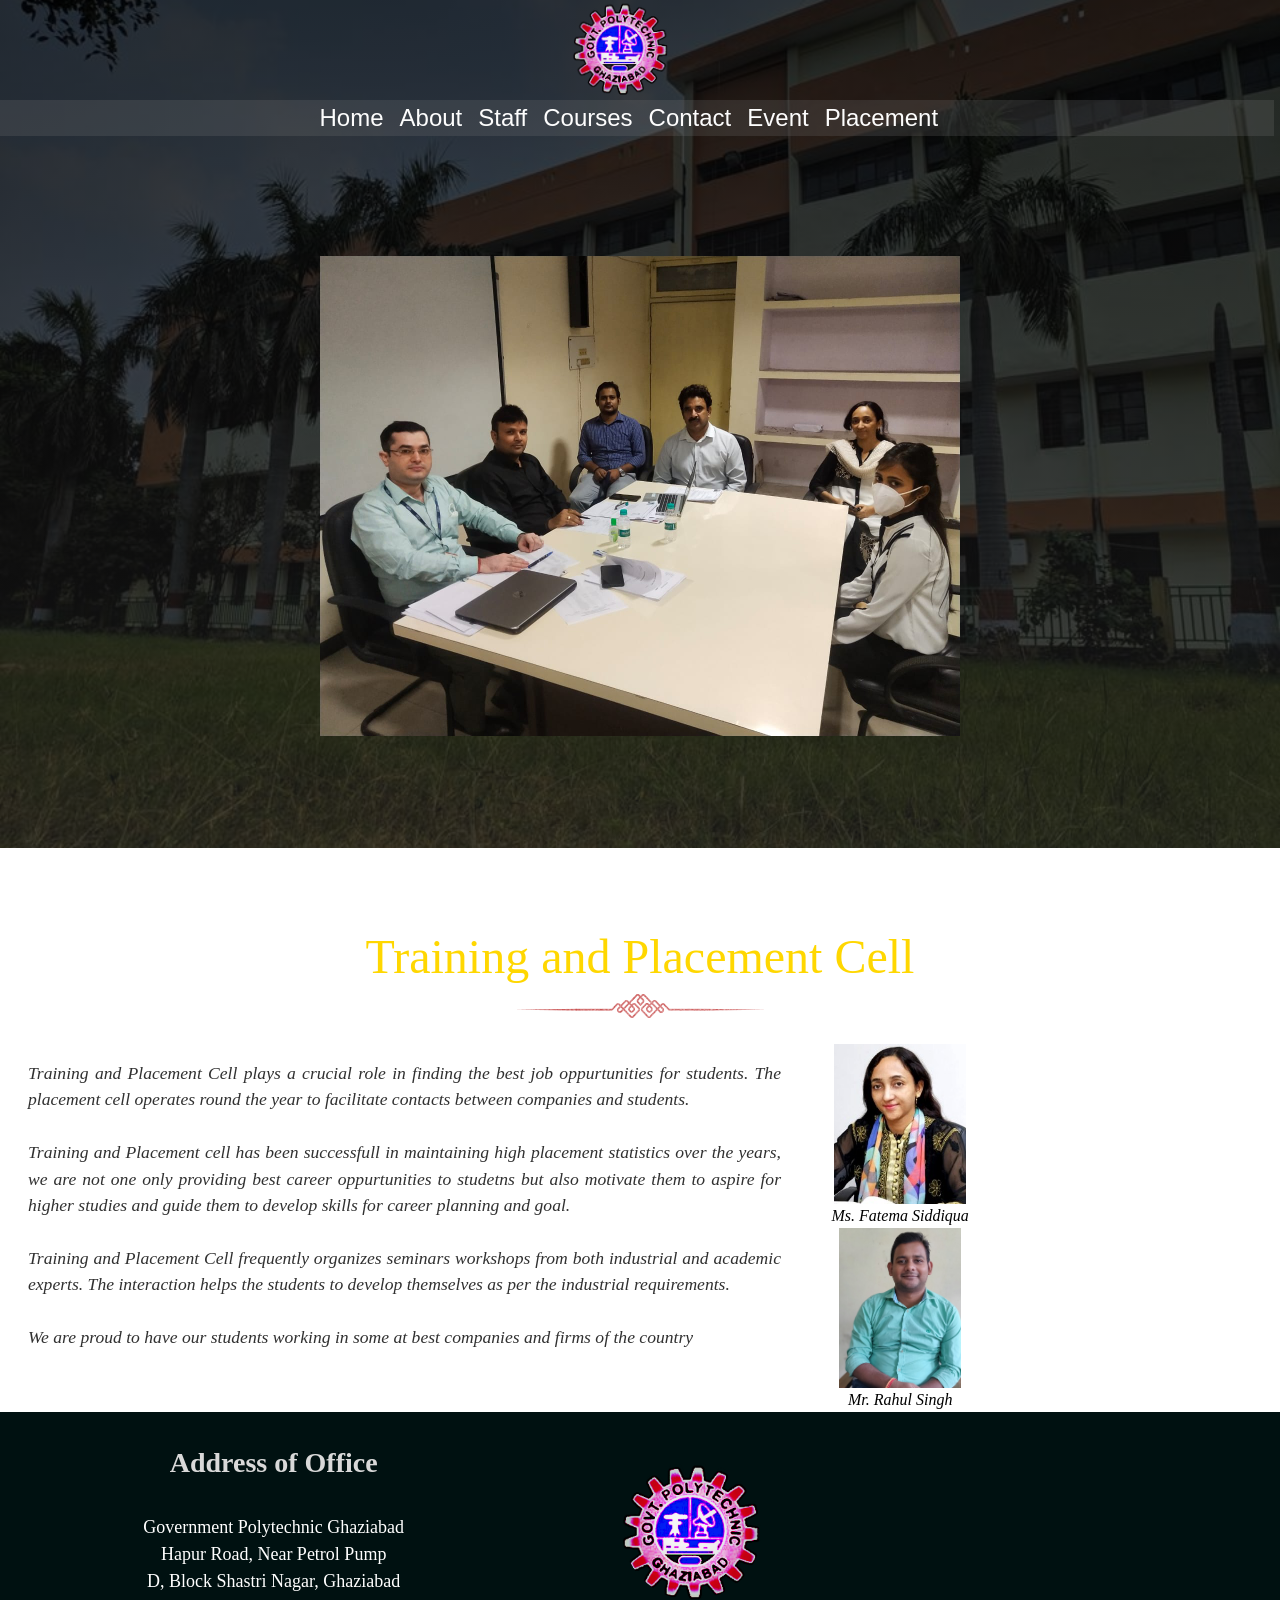
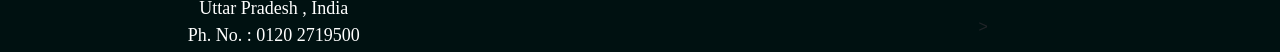
<file: placement.html>
<!doctype html>
<html lang="en">
  <head>
    <!-- Required meta tags -->
    <meta charset="utf-8">
    <meta name="viewport" content="width=device-width, initial-scale=1">

    <!-- Bootstrap CSS -->
    <link href="css/bootstrap.min.css" rel="stylesheet">
    <script src="https://cdn.jsdelivr.net/npm/bootstrap@5.0.2/dist/js/bootstrap.bundle.min.js"></script>

    <link rel="stylesheet" href="style.css">
    <link rel="stylesheet" href="resonsive.css">

    <title>Government Polytechnic Ghaziabad</title>
  </head>
  <body>
     <!-- Navigation -->
     <nav>
        <img src="images/logo.png" alt="">
        <div class="navigation">
            <ul>
                <li><a href="index.html">Home</a></li>
                <li><a href="about.html">About</a></li>
                <li><a href="staff.html">Staff</a></li>
                <li><a href="courses.html">Courses</a></li>
                <li><a href="index.php">Contact</a></li>
                <li><a href="event.html">Event</a></li>
                <li><a href="placement.html">Placement</a></li>                
            </ul>
          </div>
    </nav>
    <!-- Home -->
    <section id="home">
      <div id="pl-slides" class="carousel slide" data-bs-ride="carousel">
        <div class="carousel-inner">
          <div class="carousel-item active">
            <img src="images/p1.jpeg" class="d-block pl-slides" alt="...">
          </div>
          <div class="carousel-item">
            <img src="images/p2.jpeg" class="d-block pl-slides" alt="...">
          </div>
          <div class="carousel-item">
            <img src="images/p3.jpeg" class="d-block pl-slides" alt="...">
          </div>
          <div class="carousel-item">
            <img src="images/p4.jpeg" class="d-block pl-slides" alt="...">
          </div>
        </div>
      </div>
      </section>
      <h3 style="
font-family: times new roman;
text-align: center;
margin-top: 5rem;
color: gold;
font-size: 3rem;
    ">
      Training and Placement Cell
  </h3>
  <div class="text-center mv">
      <img src="images/img2.png" class="img-responsive fd" alt="line" />
  </div>

  <div class="row" style="margin-top: 2%">
      <div class="col-sm-12" style="width: 117%;
      text-align: center;">
          <div class="col-sm-1"></div>
          <div class="col-sm-10">
              <div class="col-sm-12" style="
    font-family: Georgia, 'Times New Roman', Times, serif;
font-style: italic;
font-size: 1rem;
color: black;
          ">
                  <div class="col-sm-9 train-para"> Training and Placement Cell plays a crucial role in finding the best job oppurtunities for students. The placement cell operates round the year to facilitate contacts between companies and students.<br/><br/> Training and Placement
                      cell has been successfull in maintaining high placement statistics over the years, we are not one only providing best career oppurtunities to studetns but also motivate them to aspire for higher studies and guide them to develop
                      skills for career planning and goal.<br/><br/> Training and Placement Cell frequently organizes seminars workshops from both industrial and academic experts. The interaction helps the students to develop themselves as per the industrial
                      requirements.
                      <br/><br/> We are proud to have our students working in some at best companies and firms of the country

                  </div>
                  <div class="col-sm-2 text-center pl-tea-img" >
                      <div>
                          <div>
                              <img src="images/tea_fatema.jpg" style="height: 160px" />
                          </div>
                          <div class="text-center">
                              Ms. Fatema Siddiqua
                          </div>
                      </div>
                      <div>
                          <img src="images/tea_rahul.jpg" style="height: 160px" />
                      </div>
                      <div class="text-center">
                          Mr. Rahul Singh
                      </div>
                  </div>

              </div>
          </div>
         </div>
         </div>
<!-- footer -->
<footer>
  <div class="row" id="foot1" style="min-height: 240px">
    <div class="col-sm-12 flex-footer" style="display: flex;">
      <div class="col-sm-1"></div>
      <div class="col-sm-3 address" style="
          font-family: 'Times New Roman';
          font-size: 18px;
          color: white;
        ">
        <h3 style="color: #d9d9d9; font-weight: 600">
          <br>Address of Office
        </h3>
        <br>
        Government Polytechnic Ghaziabad<br>
        Hapur Road, Near Petrol Pump<br>
        D, Block Shastri Nagar, Ghaziabad<br>
        Uttar Pradesh , India<br>
        Ph. No. : 0120 2719500<br>
      </div>
      <div class="col-sm-1"></div>
      <div class="col-sm-3">
        <br><br>
        <img src="images/logo.png" style="
            height: 140px;
            width: 140px;
            border-radius: 50%;
            margin-top: 0%;
          ">
      </div>
      <div class="col-sm-1"></div>
      <div class="col-sm-3" style="padding-top: 20px">
        &gt;
        <iframe src="https://www.google.com/maps/embed?pb=!1m18!1m12!1m3!1d3500.4704614980296!2d77.46829421810432!3d28.675570223502984!2m3!1f0!2f0!3f0!3m2!1i1024!2i768!4f13.1!3m3!1m2!1s0x390cf18a012b899f%3A0x5877fd5186901cdc!2sGovernment+Polytechnic+Ghaziabad!5e0!3m2!1sen!2sin!4v1557681922006!5m2!1sen!2sin" style="border: 0" allowfullscreen="" width="80%" height="200px" frameborder="0"></iframe>
      </div>
    </div>
  </div>
</footer>
         </body>
         </html>
</file>
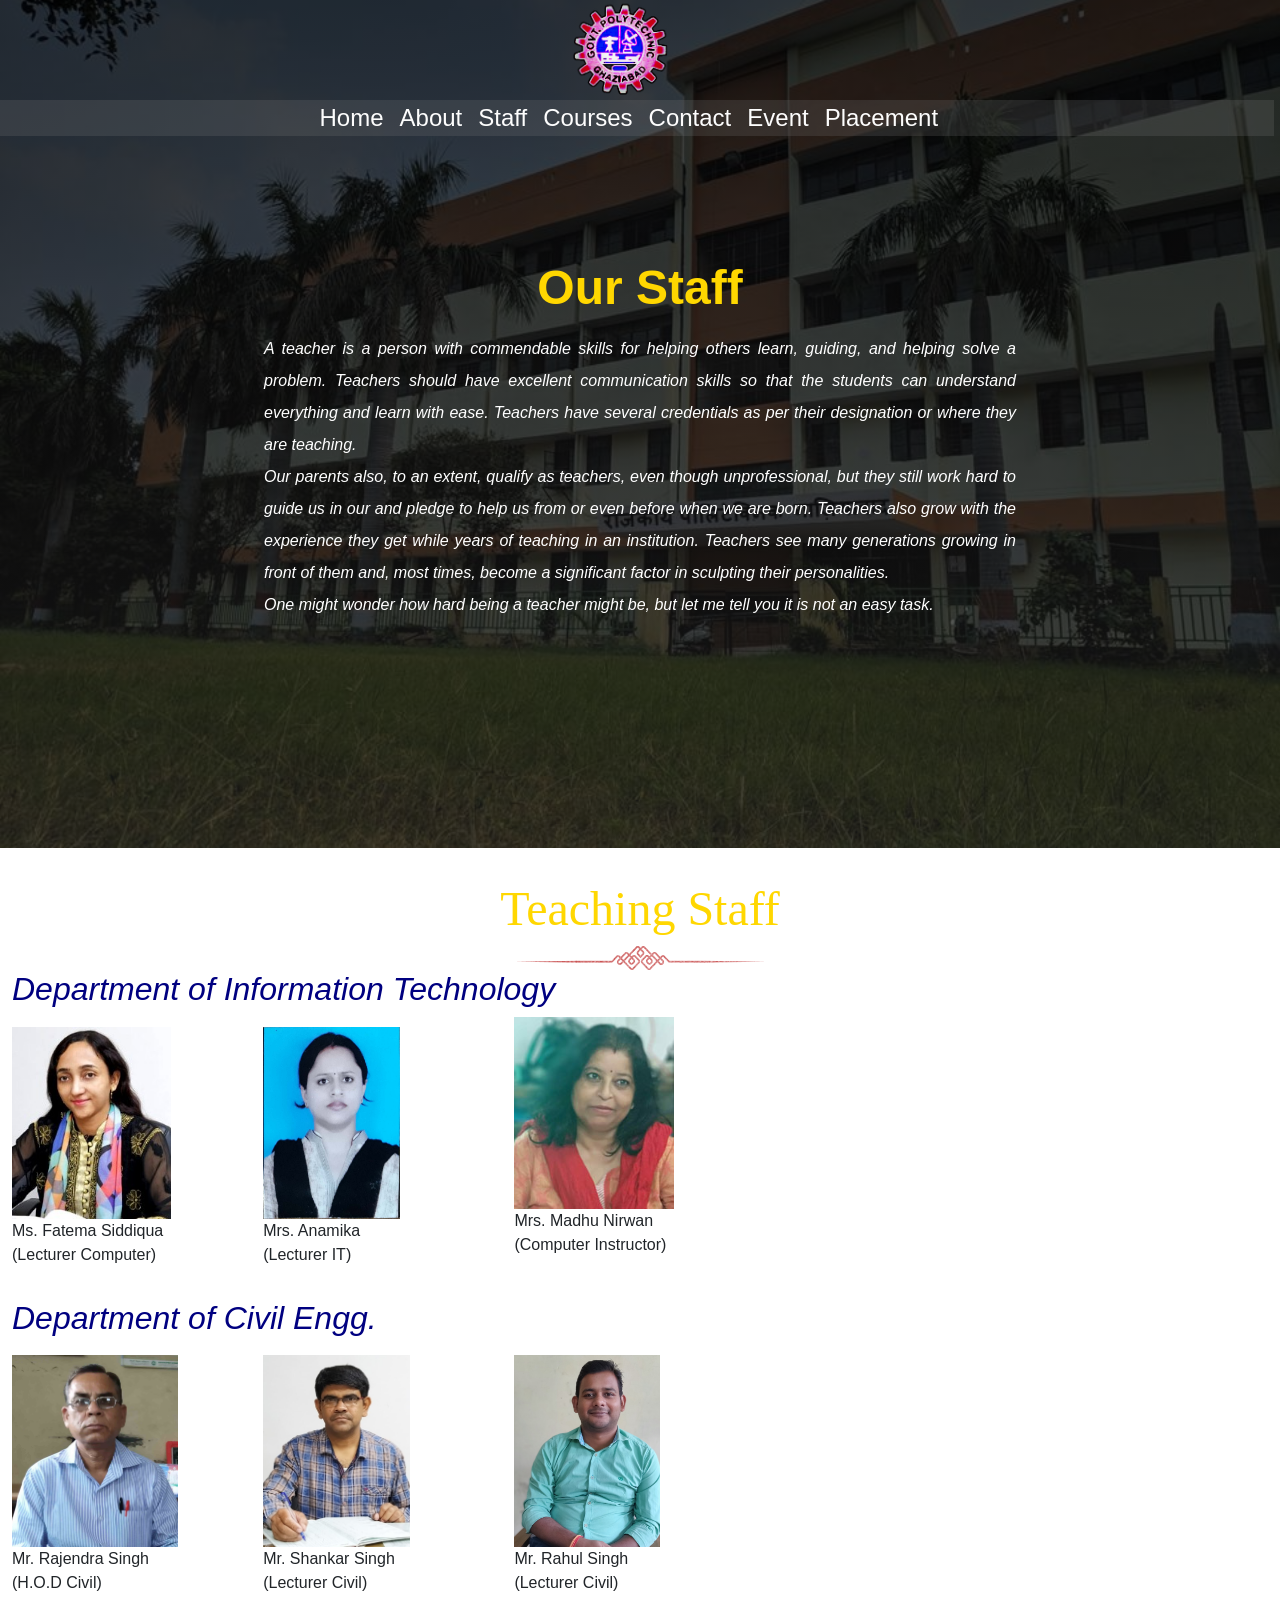
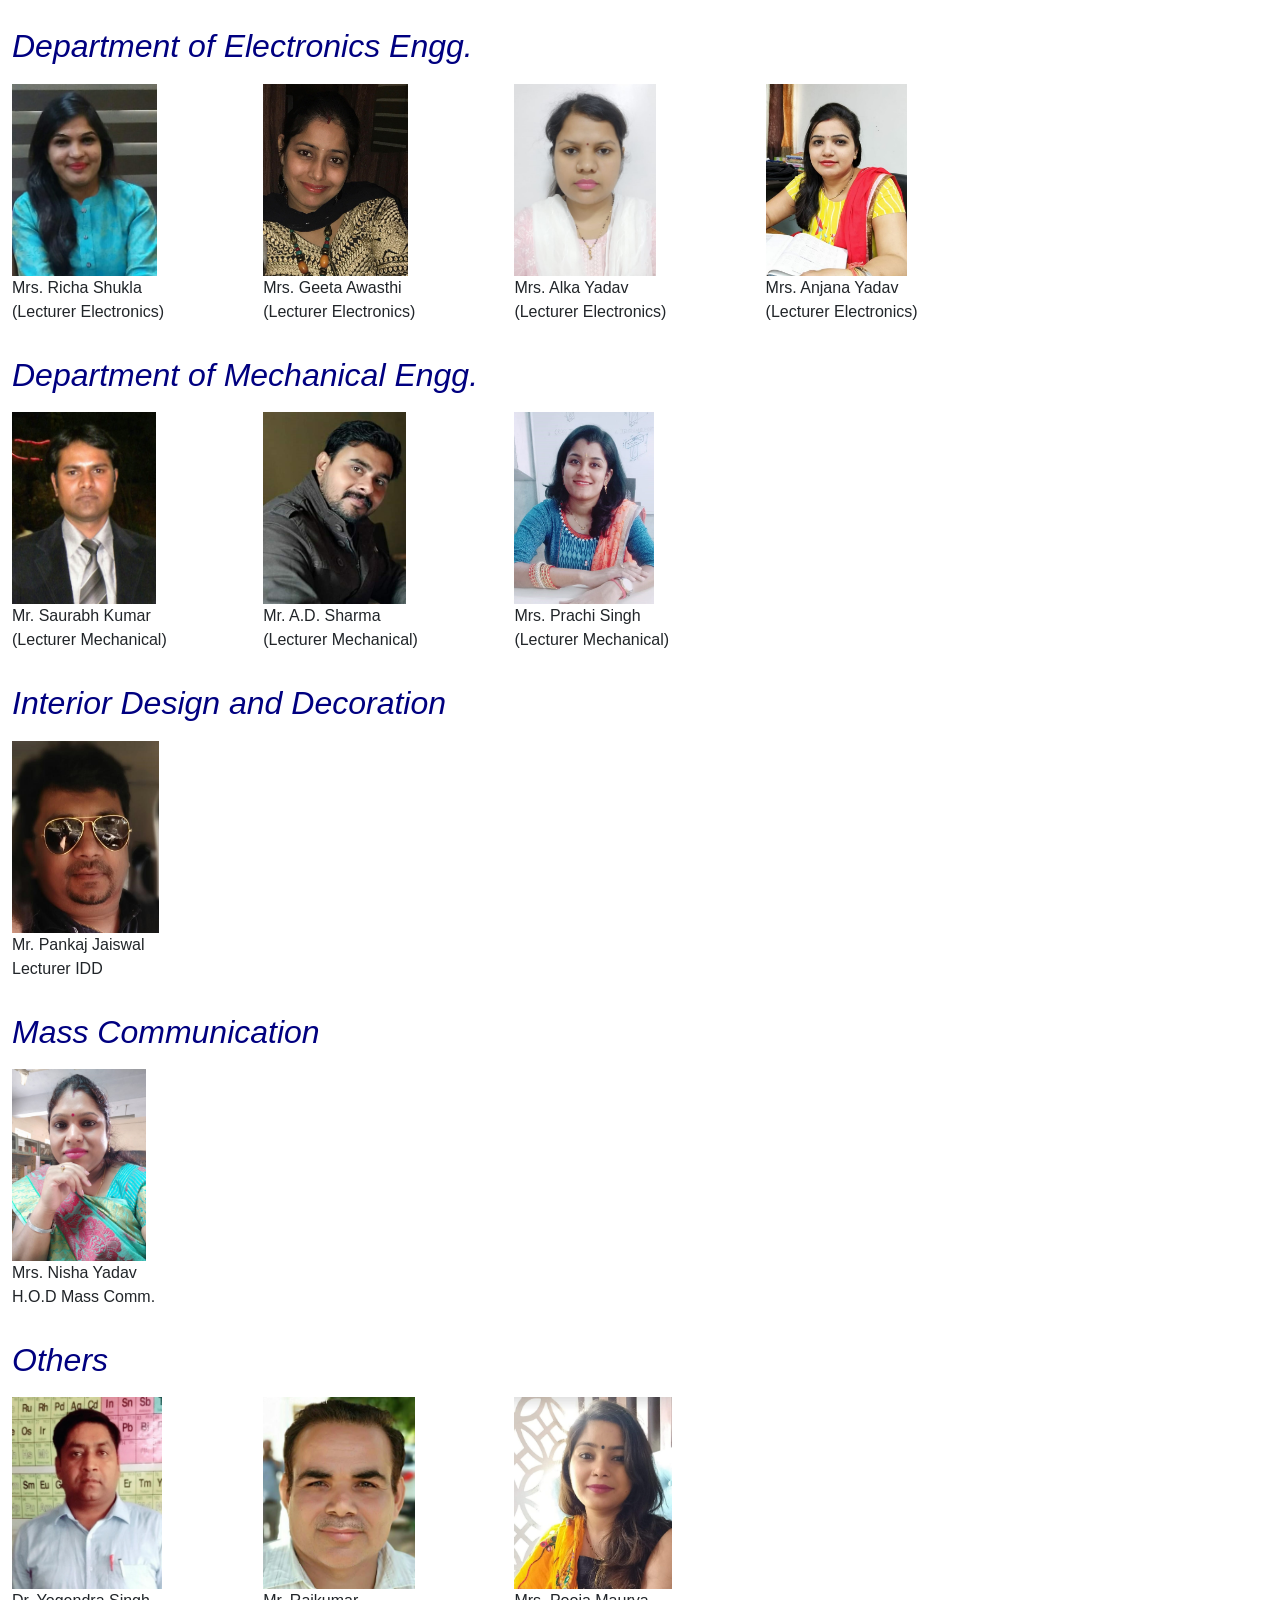
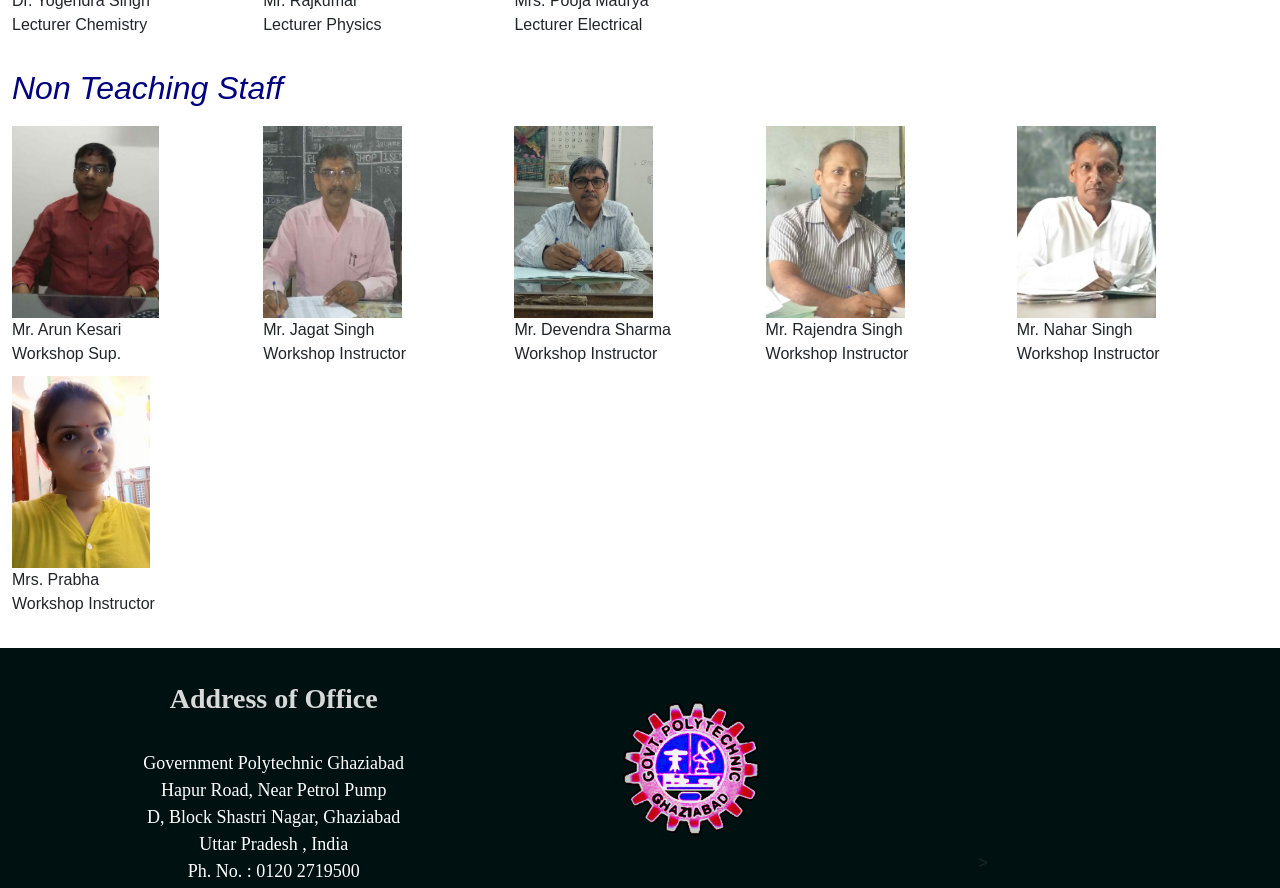
<file: staff.html>
<!doctype html>
<html lang="en">
  <head>
    <!-- Required meta tags -->
    <meta charset="utf-8">
    <meta name="viewport" content="width=device-width, initial-scale=1">

    <!-- Bootstrap CSS -->
    <link href="css/bootstrap.min.css" rel="stylesheet">
    <script src="https://cdn.jsdelivr.net/npm/bootstrap@5.0.2/dist/js/bootstrap.bundle.min.js"></script>

    <link rel="stylesheet" href="style.css">
    <link rel="stylesheet" href="resonsive.css">

    <title>Government Polytechnic Ghaziabad</title>
  </head>
  <body>
    <!-- Navigation -->
    <nav>
        <img src="images/logo.png" alt="">
        <div class="navigation">
            <ul>
                <li><a href="index.html">Home</a></li>
                <li><a href="about.html">About</a></li>
                <li><a href="staff.html">Staff</a></li>
                <li><a href="courses.html">Courses</a></li>
                <li><a href="index.php">Contact</a></li>
                <li><a href="event.html">Event</a></li>
                <li><a href="placement.html">Placement</a></li>
            </ul>
          </div>
    </nav>
    <!-- Home -->
    <section id="home">
      <div class="heading-s"><h1>Our Staff</h1></div>
      <div class="content-s">
        <i>
            <div class="para">A teacher is a person with commendable skills for helping others learn, guiding, and helping solve a problem. Teachers should have excellent communication skills so that the students can understand everything and learn with ease. Teachers have several credentials as per their designation or where they are teaching.<br>

          Our parents also, to an extent, qualify as teachers, even though unprofessional, but they still work hard to guide us in our and pledge to help us from or even before when we are born. Teachers also grow with the experience they get while years of teaching in an institution. Teachers see many generations growing in front of them and, most times, become a significant factor in sculpting their personalities.<br>
        
          One might wonder how hard being a teacher might be, but let me tell you it is not an easy task.
           </div>
        </i>
      </div>
    </section>
    <h3 style="
font-family: times new roman;
text-align: center;
margin-top: 2rem;
font-size: 3rem;
color: gold;
  ">
    Teaching Staff
</h3>
<div class="text-center mv">
    <img src="images/img2.png" class="img-responsive fd" alt="line" />
</div>

<div class="row img-gallery-row">
        <!-- it department -->
        <h4 style="font-size: 2rem;
        color: navy;
        font-style: italic;">Department of Information Technology</h4>
        <div class="col-sm-12 gallery-teacher">
            <!-- <div class="col-sm-4">
                <div class="col-sm-12">
                    <img src="images/shalumam1.jpg" style="margin-top: 4%; height: 210px" />
                </div>
                <div class="col-sm-12">
                    Mrs. Shalu Verma<br /> (Lecturer Computer)
                </div>
            </div> -->
            <div class="col-sm-4">
                <div class="col-sm-12">
                    <img src="images/tea_fatema.jpg" style="margin-top: 4%; height: 12rem;" />
                </div>
                <div class="col-sm-12">
                    Ms. Fatema Siddiqua<br /> (Lecturer Computer)
                </div>
            </div>
            <div class="col-sm-4">
                <div class="col-sm-12">
                    <img src="images/tea_anamika_mam.jpeg" style="margin-top: 4%; height: 12rem;" />
                </div>
                <div class="col-sm-12">
                    Mrs. Anamika
                    <br /> (Lecturer IT)
                </div>
            </div>
            <div class="col-sm-4">
                <div class="col-sm-12">
                    <img src="images/Madhu_Nirwan1.jpg" style=" height: 12rem; width: 10rem;" />
                </div>
    
                <div class="col-sm-12">
                    Mrs. Madhu Nirwan
                    <br /> (Computer Instructor)
                </div>
            </div>
        </div>
        
    <!-- civil department -->
    <h4 style="font-size: 2rem;
    color: navy;
    font-style: italic;">Department of Civil Engg.</h4>
    <div class="col-sm-12 gallery-teacher">
        <div class="col-sm-4">
            <div class="col-sm-12">
                <img src="images/tea_rajendra.jpg" style="margin-top: 4%; height: 12rem;" />
            </div>
            <div class="col-sm-12">
                Mr. Rajendra Singh<br /> (H.O.D Civil)
            </div>
        </div>
        <div class="col-sm-4">
            <div class="col-sm-12">
                <img src="images/tea_shankar.jpg" style="margin-top: 4%; height:12rem;" />
            </div>

            <div class="col-sm-12">
                Mr. Shankar Singh
                <br /> (Lecturer Civil)
            </div>
        </div>
        <div class="col-sm-4">
            <div class="col-sm-12">
                <img src="images/tea_rahul.jpg" style="margin-top: 4%; height: 12rem;" />
            </div>

            <div class="col-sm-12">
                Mr. Rahul Singh
                <br /> (Lecturer Civil)
            </div>
        </div>
    </div>

    <!-- electronics department -->
    <h4 style="font-size: 2rem;
    color: navy;
    font-style: italic;">Department of Electronics Engg.</h4>
    <div class="col-sm-12 gallery-teacher">
        <div class="col-sm-4">
            <div class="col-sm-12">
                <img src="images/tea_ richa_mam.jpeg" style="margin-top: 4%; height: 12rem;" />
            </div>
            <div class="col-sm-12">
                Mrs. Richa Shukla<br /> (Lecturer Electronics)
            </div>
        </div>
        <!-- <div class="col-sm-4">
            <div class="col-sm-12">
                <img src="images/tea_raman.jpg" style="margin-top: 4%; height: 210px" />
            </div>
            <div class="col-sm-12">
                Mr. V.V Raman<br /> (Lecturer Electronics)
            </div>
        </div>
        <div class="col-sm-4">
            <div class="col-sm-12">
                <img src="images/tea_priyanka.jpg" style="margin-top: 4%; height: 210px" />
            </div>
            <div class="col-sm-12">
                Mrs. Priyanka
                <br /> (Lecturer Electronics)
            </div> -->
        <!-- </div> -->
        <div class="col-sm-4">
            <div class="col-sm-12">
                <img src="images/tea_geeta.jpg" style="margin-top: 4%; height: 12rem;" />
            </div>

            <div class="col-sm-12">
                Mrs. Geeta Awasthi
                <br /> (Lecturer Electronics)
            </div>
        </div>
        <div class="col-sm-4">
            <div class="col-sm-12">
                <img src="images/tea_alka.jpg" style="margin-top: 4%; height: 12rem;" />
            </div>

            <div class="col-sm-12">
                Mrs. Alka Yadav
                <br /> (Lecturer Electronics)
            </div>
        </div>
        <div class="col-sm-4">
            <div class="col-sm-12">
                <img src="images/tea_anjana.jpg" style="margin-top: 4%; height: 12rem;" />
            </div>

            <div class="col-sm-12">
                Mrs. Anjana Yadav
                <br /> (Lecturer Electronics)
            </div>
        </div>
    </div>

    <!-- mechanical department -->
    <h4 style="font-size: 2rem;
    color: navy;
    font-style: italic;">Department of Mechanical Engg.</h4>
    <div class="col-sm-12 gallery-teacher">
        <div class="col-sm-4">
            <div class="col-sm-12">
                <img src="images/tea_saurabh.jpg" style="margin-top: 4%; height: 12rem;" />
            </div>
            <div class="col-sm-12">
                Mr. Saurabh Kumar<br /> (Lecturer Mechanical)
            </div>
        </div>
        <div class="col-sm-4">
            <div class="col-sm-12">
                <img src="images/tea_ads.jpg" style="margin-top: 4%; height: 12rem;" />
            </div>
            <div class="col-sm-12">
                Mr. A.D. Sharma<br /> (Lecturer Mechanical)
            </div>
        </div>
        <div class="col-sm-4">
            <div class="col-sm-12">
                <img src="images/tea_prachi.jpg" style="margin-top: 4%; height: 12rem;" />
            </div>
            <div class="col-sm-12">
                Mrs. Prachi Singh
                <br /> (Lecturer Mechanical)
            </div>
        </div>
    </div>

    <!-- interior design and decoration  -->
    <h4 style="font-size: 2rem;
    color: navy;
    font-style: italic;">Interior Design and Decoration</h4>
    <div class="col-sm-12 gallery-teacher">
        <div class="col-sm-4">
            <div class="col-sm-12">
                <img src="images/tea_panakaj.jpg" style="margin-top: 4%; height: 12rem;" />
            </div>
            <div class="col-sm-12">
                Mr. Pankaj Jaiswal
                <br /> Lecturer IDD
            </div>
        </div>
    </div>

    <!-- mass comm. -->
    <h4 style="font-size: 2rem;
    color: navy;
    font-style: italic;">Mass Communication</h4>
    <div class="col-sm-12 gallery-teacher">
        <div class="col-sm-4">
            <div class="col-sm-12">
                <img src="images/tea_nisha.jpg" style="margin-top: 4%; height: 12rem;" />
            </div>
            <div class="col-sm-12">
                Mrs. Nisha Yadav
                <br /> H.O.D Mass Comm.
            </div>
        </div>
    </div>

    <!-- others -->
    <h4 style="font-size: 2rem;
    color: navy;
    font-style: italic;">Others</h4>
    <div class="col-sm-12 gallery-teacher">
        <div class="col-sm-4">
            <div class="col-sm-12">
                <img src="images/tea_yogendra.jpg" style="margin-top: 4%; height: 12rem;" />
            </div>
            <div class="col-sm-12">
                Dr. Yogendra Singh
                <br /> Lecturer Chemistry
            </div>
        </div>
        <div class="col-sm-4">
            <div class="col-sm-12">
                <img src="images/tea_rajkumar.jpg" style="margin-top: 4%; height: 12rem;" />
            </div>
            <div class="col-sm-12">
                Mr. Rajkumar
                <br /> Lecturer Physics
            </div>
        </div>
        <div class="col-sm-4">
            <div class="col-sm-12">
                <img src="images/tea_pooja_mam.jpeg" style="margin-top: 4%; height: 12rem;" />
            </div>
            <div class="col-sm-12">
                Mrs. Pooja Maurya
                <br /> Lecturer Electrical
            </div>
        </div>
    </div>

    <!-- others -->
    <h4 style="font-size: 2rem;
    color: navy;
    font-style: italic;">Non Teaching Staff</h4>
    <div class="col-sm-12 gallery-teacher">
        <div class="col-sm-4">
            <div class="col-sm-12">
                <img src="images/tea_arun.jpg" style="margin-top: 4%; height: 12rem;" />
            </div>
            <div class="col-sm-12">
                Mr. Arun Kesari
                <br /> Workshop Sup.
            </div>
        </div>

        <div class="col-sm-4">
            <div class="col-sm-12">
                <img src="images/tea_jagat.jpg" style="margin-top: 4%; height: 12rem;" />
            </div>
            <div class="col-sm-12">
                Mr. Jagat Singh
                <br /> Workshop Instructor
            </div>
        </div>

        <div class="col-sm-4">
            <div class="col-sm-12">
                <img src="images/tea_devendra.jpg" style="margin-top: 4%; height: 12rem;" />
            </div>
            <div class="col-sm-12">
                Mr. Devendra Sharma
                <br /> Workshop Instructor
            </div>
        </div>

        <div class="col-sm-4">
            <div class="col-sm-12">
                <img src="images/tea_raj.jpg" style="margin-top: 4%; height: 12rem;" />
            </div>
            <div class="col-sm-12">
                Mr. Rajendra Singh
                <br /> Workshop Instructor
            </div>
        </div>

        <div class="col-sm-4">
            <div class="col-sm-12">
                <img src="images/tea_nahar.jpg" style="margin-top: 4%; height: 12rem;" />
            </div>
            <div class="col-sm-12">
                Mr. Nahar Singh
                <br /> Workshop Instructor
            </div>
        </div>

        <div class="col-sm-4">
            <div class="col-sm-12">
                <img src="images/tea_prabha.jpg" style="margin-top: 4%; height:12rem;" />
            </div>
            <div class="col-sm-12">
                Mrs. Prabha
                <br /> Workshop Instructor
            </div>
        </div>
    </div>
</div>
<!-- footer -->
<footer>
    <div class="row" id="foot1" style="min-height: 240px">
      <div class="col-sm-12 flex-footer" style="display: flex;">
        <div class="col-sm-1"></div>
        <div class="col-sm-3 address" style="
            font-family: 'Times New Roman';
            font-size: 18px;
            color: white;
          ">
          <h3 style="color: #d9d9d9; font-weight: 600">
            <br>Address of Office
          </h3>
          <br>
          Government Polytechnic Ghaziabad<br>
          Hapur Road, Near Petrol Pump<br>
          D, Block Shastri Nagar, Ghaziabad<br>
          Uttar Pradesh , India<br>
          Ph. No. : 0120 2719500<br>
        </div>
        <div class="col-sm-1"></div>
        <div class="col-sm-3">
          <br><br>
          <img src="images/logo.png" style="
              height: 140px;
              width: 140px;
              border-radius: 50%;
              margin-top: 0%;
            ">
        </div>
        <div class="col-sm-1"></div>
        <div class="col-sm-3" style="padding-top: 20px">
          &gt;
          <iframe src="https://www.google.com/maps/embed?pb=!1m18!1m12!1m3!1d3500.4704614980296!2d77.46829421810432!3d28.675570223502984!2m3!1f0!2f0!3f0!3m2!1i1024!2i768!4f13.1!3m3!1m2!1s0x390cf18a012b899f%3A0x5877fd5186901cdc!2sGovernment+Polytechnic+Ghaziabad!5e0!3m2!1sen!2sin!4v1557681922006!5m2!1sen!2sin" style="border: 0" allowfullscreen="" width="80%" height="200px" frameborder="0"></iframe>
        </div>
      </div>
    </div>
  </footer>
</body>
</html>
</file>
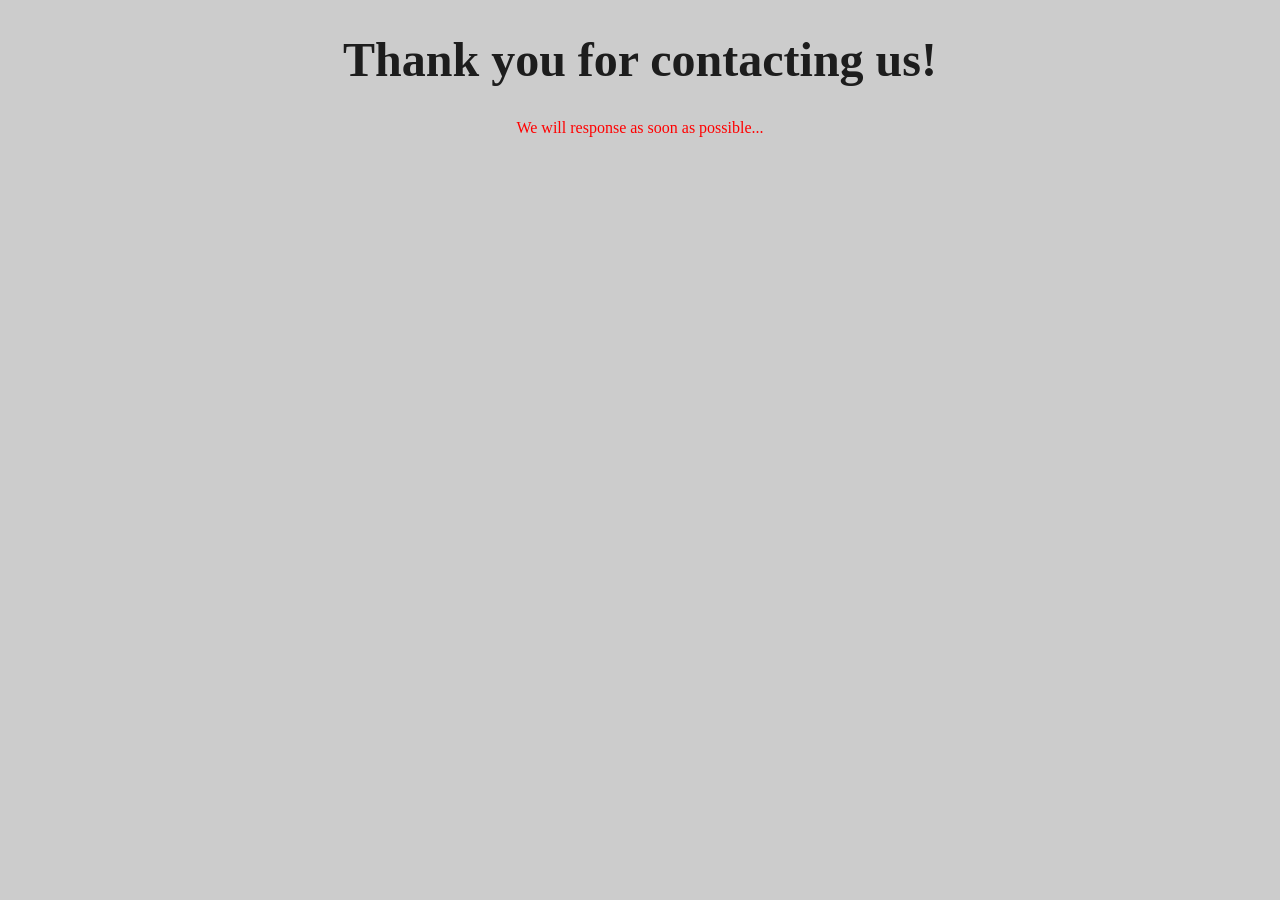
<file: thankyou.html>
<!DOCTYPE html>
<html lang="en">
<head>
    <meta charset="UTF-8">
    <meta http-equiv="X-UA-Compatible" content="IE=edge">
    <meta name="viewport" content="width=device-width, initial-scale=1.0">
    <title>Thank you</title>

    <style>
        body{
            background-color: #ccc;
            text-align: center;
        }
        h1{
            font-size: 3rem;
            color: #1d1d1d;
        }
        p{
            color: red;
        }
    </style>
</head>
<body>
    <h1> Thank you for contacting us!</h1>
    <p>We will response as soon as possible...</p>
    
</body>
</html>
</file>
<file: style.css>
*{
    margin: 0;
    padding: 0;
    box-sizing: border-box;
}

body{
    font-family: Arial, Helvetica;
}

/* Global tags */
h1{
    font-size: 2.5rem;
    font-weight: 700;
    color: rgb(35, 35, 85);
}
span{
    font-size: 1rem;
    color: #fff;
}
h6{
    font-size: 1.1rem;
    color: rgb(24, 24, 49);
}
/* Navigation */

nav {

    position: absolute;
    width: 97vw;
    display: flex;
    flex-direction: column;
    align-items: center;
    justify-content: space-between;

}
nav img {
    width: 6rem;
    cursor: pointer;
}
nav .navigation ul{
    display: flex;
    justify-content: center;
    align-items: center;
    background-color: #84848433;
    width: 100vw;
    padding-left: 0rem;
    margin-top: 0.3rem;
}
nav .navigation ul li{
    list-style: none;
    margin-left: 2rem;
}
nav .navigation ul li a{
    text-decoration: none;
    color: rgb(253, 253, 253);
    font-size: 1.2rem;
    font-weight: 443;
    transition: 0.3s ease;
}
nav .navigation ul li a:hover{
     color:gold;
}

/* Home */

#home{
    background-image: linear-gradient(rgba(0, 0, 0, 0.78),rgba(30, 30, 30, 0.7)),url("images/background.jpg");
    width: 100%;
    height: 53rem;
    background-repeat: no-repeat;
    background-size: cover;
    background-position: center;
    display: flex;
    flex-direction: column;
    justify-content: center;
    align-items: center;
    text-align: center;
    padding-top: 4rem;
}

#home h2{
    color: #fff;
    font-size: 2.2rem;
    letter-spacing: 0.1rem;
}
#home p{
    width: 54rem;
    color: #fff;
    font-size: 1.1rem;
    line-height: 2rem;
}
#home .btn{
    margin-top: 2rem; 
}
#home a{
    text-decoration: none;
    font-size: 1rem;
    padding: 0.7rem 1rem;
    font-weight: 600;
    border-radius: 0.4rem
}
#home a.blue{
    color: white;
    background-color: #66655f;
    transition: 0.5s ease;
}
#home a.blue:hover{
    color:#1c67f4 ;
    background-color: #ffffff;
}
#home a.yellow{
    color: #ffffff;
    background-color:#1a8038;
    transition: 0.5s ease;
}
#home a.yellow:hover{
    color: #1a8038;
    background-color:#ffffff;
}
/* features */
#features{
    padding: 1rem 1rem 0 1rem;
    text-align: center;
}
#features h1{
    color: gold;
    margin-top: 2rem;
    margin-bottom: 0.3rem;
    font-size: 3rem;
}
#features p{
    padding: 0.8rem;
    color: gray;
}
#features .fea-box{
    background-color: rgb(240, 240, 240);
    text-align: center;
    width: 50vh;
    padding: 0.6rem;
    margin-top: 0.7rem;
    display: inline-block;
    margin-left: 2vh;
    border-radius: 0.5rem;
}
#features .fea-box img{
    height: 6vh;
    width: 6vh;
}
#features .fea-box h3{
    font-size: 1.7rem;
    font-weight: 600;
    color: rgba(19, 130, 62, 0.72);
    padding: 0.3rem 0 0.3rem 0;
}
#features .fea-box p{
    font-size: 1.2rem;
    font-weight: 300;
    color: gray;
    line-height: 1.7rem;
    letter-spacing: 0.05rem;
}

/* Course */
#course{
        height: 20.5rem;
        width: 98vw;
        background-color: rgb(255, 255, 255);
        display: flex;
        flex-direction: column;
        justify-content: center;
        align-items: center;
        text-align: justify;
        margin-left: 1rem;
        margin-top: 8rem;
        padding: 1rem;
}
#course h1{
    color: gold;
    margin-top: -7rem;
    margin-bottom: 0.3rem;
    font-size: 3rem;
}
#course .course{
    height: 11rem;
    padding: 1rem;
}
#course .course p{
    color: grey;
    line-height: 1.5rem;
    letter-spacing: 0.1rem;
}
#course .btns{
    margin-top: 1rem;   
}
#course a{
    text-decoration: none;
    font-size: 1.2rem;
    padding: 0.5rem;
    background-color: gold;
    font-weight: 600;
    color: white;
}
#course a.btn{
    color: #ffffff;
    background-color:gold;
    transition: 0.5s ease;
}
#course a.btn:hover{
    color: gold;
    border: 1px solid gold;
    border-radius: 0;
    background-color:#ffffff;
}

/* Events */
#events{
    width: 100%;
    margin-top: 1vh;
    text-align: center;
}
#events h1{
    color: gold;
    margin-top: 1rem;
    margin-bottom: 1.3rem;
    font-size: 3rem;
}
.slide{
    height: 100vh;
}

/* principal */
#prince-msg{
    height: 34rem;
    width: 100vw;
    padding-top: 3rem;
}
.pl-img{
    height: fit-content;
    width: 25rem;
    padding: 0rem 1rem;
    float: left;
}
.pr-msg{
    background-color: gold;
    height: 3rem;
    padding: 0.7rem 0;
    color: white;
    font-weight: 600;
    text-align: center;
    margin-bottom: 1rem;
    width: 21.7rem;
    margin-left: 0.4rem;
}
.pr-img{
    height: 24.1rem; 
}
.pr-img img{
    height: 24.1rem;
    width: 22.7rem;
}
.pl-content{
    float: left;
    width: 59rem;
    padding: 1rem 3rem;
    height: 31rem;
    text-align: justify;
}
.pl-content h5{
    font-size: 1.5rem;
  }


/* Notice board */

#container-change {
    padding: 2rem;
    height: 39rem;
    background-repeat: no-repeat;
    background-size: cover;
    background-position: center;
    display: flex;
    flex-direction: row;
    justify-content: center;
    align-items: center;
    text-align: center;
    background-image: linear-gradient(rgba(0, 0, 0, 0.78),rgba(30, 30, 30, 0.7)),url("images/bg.jpg");
}
#noti1 {
    background: rgba(223, 223, 222, 0.9);
    height: fit-content;
    width: 21rem;
}
#notice {
    text-align: center;
    padding: 1rem 0;
    background-color: #aca9a9;
}

.img-gallery-homepage > * {

    margin-left: 0rem;
    padding-top: 0.9rem;
}
a {
    text-decoration: none;
}
img {
    border: none;
}
.img-gallery-homepage {
    width: 27rem;
    margin: 1rem 3rem;
}
#gl-img {
    height: 6rem;
    width: auto;
}

/* footer */
#foot1 {
    min-height: 100px;
    background: #001111;
    text-align: center;
}
.row {
    margin-right: 0px;
    margin-left: 0px;
  }

  /* About us */
  .home {
    background-image: linear-gradient(rgba(0, 0, 0, 0.78),rgba(30, 30, 30, 0.7)),url("images/background.jpg");
    width: 100%;
    height: 75rem;
    background-repeat: no-repeat;
    background-size: cover;
    background-position: center;
    display: flex;
    flex-direction: column;
    justify-content: center;
    align-items: center;
    text-align: center;
  }
.heading h1{
        color: gold;
        margin-top: -3rem;
        margin-bottom: 1rem;
}
.content {
    height: 44rem;
    width: 77rem;
  }
.content p {
    padding: 1rem;
    color: white;
    text-align: justify;
    letter-spacing: 0.1rem;
    line-height: 2rem;
  }

/* Staff */

.heading-s h1 {
    color: gold;
    margin-top: 4rem;
    margin-bottom: 0rem;
    font-size: 3rem;
  }
.content-s{
        height: 25rem;
        width: 49rem;
}
.content-s .para {
    text-align: justify;
    font-family: Verdana, Geneva, sans-serif;
    font-size: 1rem;
    line-height: 2rem;
    text-decoration: none;
    padding: 1rem;
    color: white;
}
.text-center {
    text-align: center;
}
.fd {
    display: inline-block;
}
.img-gallery-row {
    width: 100vw;
    margin: 0 auto;
}
.gallery-teacher {
    display: flex;
    flex-direction: row;
    margin-bottom: 2rem;
    flex-wrap: wrap;
  }
.gallery-teacher > * {
    width: 20%;
    padding: 0;
    margin: 0;
}
/* Contact us */
.container{
    
    height: 82vh;
    width:122vh;
}
form{
    width: 100%;
    text-align: left;
}
form label{
    font-size: 1.2rem;
    color: white;
}
input, textarea, button {
    width: 109vh;
    padding: 0.5rem;
    border: none;
    font-size: 1rem;
    height: 6vh;
}
input[type="text"], input[type="email"]{
    margin: 0 0 1em;
    border: 1px solid #ccc;
    outline: none;
}
textarea{
    height: 6em;
}

input[type="submit"], button {
    background-color: goldenrod;
    color:white;
    cursor: pointer;
}
input[type="submit"]:hover, button {
    background-color: rgb(255, 255, 255);
    color:goldenrod;
    cursor: pointer;
}

/* Courses */
.home-courses{
    background-image: linear-gradient(rgba(0, 0, 0, 0.78),rgba(30, 30, 30, 0.7)),url("images/background.jpg");
    width: 100%;
    height: 40rem;
    background-repeat: no-repeat;
    background-size: cover;
    background-position: center;
    display: flex;
    flex-direction: column;
    justify-content: center;
    align-items: center;
    text-align: center;
    padding-top: 4rem;
}
.courses{
    width: 100%;
    height: 68vh;
    margin-top: 17vh;
    text-align: center;
}
.courses table{
    margin: 1rem auto;
    width:92%;
    background-color: rgba(102, 101, 95, 0.615);
    border: 1px solid black ;
}
.style1 {
    font-size: .9rem;
    color:white;
}
.para{
    text-align: justify;
    font-family: Verdana, Geneva, sans-serif;
    font-size: 1rem;
    line-height: 2rem;
    text-decoration: none;
    padding: 1rem 3rem;
}

/* Event */
#event{
        width: 100%;
        height: 27rem;
        margin-top: 1rem;
        text-align: center;
}
.slides{
    height: 42rem;
    width: 100%
}
.carousel-inner {
    position: relative;
    width: 100%;
    overflow: hidden;
    padding: 2rem;
    padding-top: 1rem;
  }
#home-e{
    background-image: linear-gradient(rgba(0, 0, 0, 0.78),rgba(30, 30, 30, 0.7)),url("images/background.jpg");
    width: 100%;
    height: 63rem;
    background-repeat: no-repeat;
    background-size: cover;
    background-position: center;
    display: flex;
    flex-direction: column;
    justify-content: center;
    align-items: center;
    text-align: center;
    padding-top: 42px;
}
#home-e h1{
    color: gold;
    margin-top: -9rem;
    font-size: 3rem;
    text-align: center;
}

/* Gallery */
#a{
    border: 4px blue double;
    color: rgb(46, 231, 255);
    text-align: center;
    width: 18rem;
    margin: 2rem auto;
}
.box{
    height: 100%;
    width: 100%;
    padding: 1rem 4rem;
    text-align: justify;
}
#img{
    height: 14rem;
    width: 15rem;
    border: 2px blue groove;
    margin-bottom: 1rem;
}
/* Placement */
#pl-slides{
    height: 32rem;
    width: auto;
    margin-top: 5rem;
}
.pl-slides{
    width: auto;
    height: 30rem;
}
.train-para{
float: left;
font-size: 1.1rem;
color: rgba(0, 0, 0, 0.81);
text-align: justify;
padding: 1rem;
}
.pl-tea-img{
margin-left: 1rem;
float: left;
font-size: 1rem;
}
</file>
<file: resonsive.css>
@media(max-width:1476px){
  .heading h1 {
      color: gold;
      margin-top: -4rem;
    }
    .content {
      height: 60rem;
      width: 94%;
    }
    .content p {
      padding: 1rem;
      color: white;
      text-align: justify;
      letter-spacing: 0.1rem;
      line-height: 2rem;
    }
    .home {
      background-image: linear-gradient(rgba(0, 0, 0, 0.78),rgba(30, 30, 30, 0.7)),url("images/background.jpg");
      width: 100%;
      height: 96rem;
      background-repeat: no-repeat;
      background-size: cover;
      background-position: center;
      display: flex;
      flex-direction: column;
      justify-content: center;
      align-items: center;
      text-align: center;
    }
    /* courses */
    .courses {
      width: 100%;
      height: 68vh;
      margin-top: 2vh;
      text-align: center;
    }
    .home-courses {
      background-image: linear-gradient(rgba(0, 0, 0, 0.78),rgba(30, 30, 30, 0.7)),url("images/background.jpg");
      width: 100%;
      height: 51rem;
      background-repeat: no-repeat;
      background-size: cover;
      background-position: center;
      display: flex;
      flex-direction: column;
      justify-content: center;
      align-items: center;
      text-align: center;
      padding-top: 4rem;
    }
}
@media(max-width:1345px){
    #prince-msg {
        height: 66rem;
        width: 100vw;
        padding-top: 3rem;
      }
      nav .navigation ul {
        display: flex;
        justify-content: center;
        align-items: center;
        background-color: #84848433;
        width: 102vw;
        padding-left: 0rem;
        margin-top: 0.3rem;
      }
      nav .navigation ul li {
        list-style: none;
        margin-left: 1rem;
      }
      nav .navigation ul li a {
        text-decoration: none;
        color: rgb(253, 253, 253);
        font-size: 1.5rem;
        font-weight: 500;
        transition: 0.3s ease;
      }
      /* courses */
      .home-courses {
        background-image: linear-gradient(rgba(0, 0, 0, 0.78),rgba(30, 30, 30, 0.7)),url("images/background.jpg");
        width: 100%;
        height: 61rem;
        background-repeat: no-repeat;
        background-size: cover;
        background-position: center;
        display: flex;
        flex-direction: column;
        justify-content: center;
        align-items: center;
        text-align: center;
        padding-top: 4rem;
      }
      .courses {
        width: 100%;
        height: 68vh;
        margin-top: -17vh;
        text-align: center;
      }
}
@media(max-width:986px) {
  html{
      font-size: 80%;
  }
  .courses {
    width: 100%;
    height: 68vh;
    margin-top: 8vh;
    text-align: center;
  }
  .home-courses {
    background-image: linear-gradient(rgba(0, 0, 0, 0.78),rgba(30, 30, 30, 0.7)),url("images/background.jpg");
    width: 100%;
    height: 72rem;
    background-repeat: no-repeat;
    background-size: cover;
    background-position: center;
    display: flex;
    flex-direction: column;
    justify-content: center;
    align-items: center;
    text-align: center;
    padding-top: 4rem;
  }
}
@media(max-width:700px){
    html{
        font-size: 60%;
    }
    #home {
      background-image: linear-gradient(rgba(0, 0, 0, 0.78),rgba(30, 30, 30, 0.7)),url("images/background.jpg");
      width: 100%;
      height: 79rem;
      background-repeat: no-repeat;
      background-size: cover;
      background-position: center;
      display: flex;
      flex-direction: column;
      justify-content: center;
      align-items: center;
      text-align: center;
      padding-top: 4rem;
    }
      #home h2 {
        color: #fff;
        font-size: 2.2rem;
        letter-spacing: 0.1rem;
      }
      #home p {
        width: 28rem;
        color: #fff;
        font-size: 1.5rem;
        line-height: 2rem;
        text-align: justify;
      }
      #home a {
        text-decoration: none;
        font-size: 1.4rem;
        padding: 0.7rem 1rem;
        font-weight: 600;
        border-radius: 0.4rem;
      }
      nav .navigation ul {
        display: flex;
        justify-content: center;
        align-items: center;
        background-color: #84848433;
        width: 102vw;
        padding-left: 0rem;
        margin-top: 0.3rem;
      }
      nav .navigation ul li {
        list-style: none;
        margin-left: 1rem;
      }
      nav .navigation ul li a {
        text-decoration: none;
        color: rgb(253, 253, 253);
        font-size: 1.3rem;
        font-weight: 600;
        transition: 0.3s ease;
      }
      #features h1 {
        color: gold;
        margin-top: 2rem;
        margin-bottom: 0.3rem;
        font-size: 4rem;
      }
      #features p {
        padding: 0.8rem;
        color: gray;
        font-size: 1.3rem;
      }
      #features .fea-box {
        background-color: rgb(225, 225, 225);
        text-align: center;
        padding: 0.6rem;
        margin-top: 0.7rem;
        display: inline-block;
        margin-left: 0vh;
        border-radius: 0.5rem;
        width: 34rem;
      }
      #features .fea-box h3 {
        font-size: 2rem;
        font-weight: 600;
        color: rgba(19, 130, 62, 0.72);
        padding: 0.3rem 0 0.3rem 0;
      }
      #features .fea-box p {
        font-size: 1.5rem;
        font-weight: 300;
        color: #646363;
        line-height: 1.7rem;
        letter-spacing: 0.05rem;
        width: 32rem;
      }
      #course h1 {
        color: gold;
        margin-top: -7rem;
        margin-bottom: 0.3rem;
        font-size: 4rem;
      }
      #course .course p {
        color: grey;
        line-height: 1.6rem;
        letter-spacing: 0.1rem;
        font-size: 1.4rem;
      }
      #course .btns {
        margin-top: 8rem;
      }
      .slide {
        height: 41vh;
      }
      .pr-msg {
        background-color: gold;
        height: 3rem;
        padding: 0.3rem 0;
        color: white;
        font-weight: 600;
        text-align: center;
        margin-bottom: 1rem;
        width: 21.7rem;
        margin-left: 0.4rem;
        font-size: 1.6rem;
      }
      #prince-msg {
        height: 59vh;
        width: 100vw;
        padding-top: 3rem;
      }
      .pl-content {
        float: left;
        width: 42rem;
        padding: 1rem 2rem;
        height: fit-content;
        text-align: justify;
      }
      .pl-content h5{
        font-size: 1.5rem;
      }
      .pl-content p{
            color: gray;
            font-size: 1.5rem;
            letter-spacing: 0.1rem;
            line-height: 1.8rem;
      }
      #container-change {
        padding: 2rem;
        height: fit-content;
        background-repeat: no-repeat;
        background-size: cover;
        background-position: center;
        display: flex;
        flex-direction: column;
        justify-content: center;
        align-items: center;
        text-align: center;
        background-image: linear-gradient(rgba(0, 0, 0, 0.78),rgba(30, 30, 30, 0.7)),url("images/bg.jpg");
      }
      /* About */
      .content {
        height: 57rem;
        width: 100vw;
      }
      .content p {
        padding: 1rem;
        color: white;
        text-align: justify;
        letter-spacing: 0.1rem;
        line-height: 2rem;
        font-size: 1.5rem;
      }
      /* Staff */
      .heading-s h1 {
        color: gold;
        margin-top: -1rem;
        margin-bottom: 0rem;
        font-size: 4rem;
      }
      .content-s {
        height: 53rem;
        width: 33rem;
      }
      .content-s .para {
        text-align: justify;
        font-family: Verdana, Geneva, sans-serif;
        font-size: 1.5rem;
        line-height: 2.5rem;
        text-decoration: none;
        padding: 1rem;
        color: white;
      }
      /* courses */
      .para {
        text-align: justify;
        font-family: Verdana, Geneva, sans-serif;
        font-size: 1.2rem;
        line-height: 3rem;
        text-decoration: none;
        padding: 1rem 3rem;
        letter-spacing: .1rem;
      }
      .style1 {
        font-size: 1.1rem;
        color: white;
      }
      /* contact */
      .col1 {
        color: white;
        text-align: left;
        font-size: 1.6rem;
        padding: 1rem;
      }
      .col2 {
        color: white;
        font-size: 1.6rem;
        width: 29rem;
      }
      .txt {
        width: 28rem;
        background-color: rgba(184, 188, 199, 0.19);
        border: 2px solid rgba(255, 255, 255, 0.67);
        color: white;
        height: 3.2rem;
        margin-left: 1rem;
        padding: 1rem;
      }
      #txt {
        width: 28rem;
        background-color: rgba(184, 188, 199, 0.19);
        border: 2px solid rgba(255, 255, 255, 0.67);
        color: white;
        height: 3.2rem;
        margin-left: 1rem;
        padding: 0 .9rem;
      }
      .b {
        padding-left: 12rem;
      }
      .bttn {
        height: 3rem;
        width: 7rem;
        background-color: gold;
        text-align: center;
        color: white;
        font-size: 1.4rem;
        border: 2px solid goldenrod;
        margin-left: 1rem;
      }
      .bttn:hover{
        height: 3rem;
        width: 7rem;
        background-color: rgb(255, 255, 255);
        text-align: center;
        color: gold;
        font-size: 1.4rem;
        border: 2px solid goldenrod;
        margin-left: 1rem;
      }
      
#home h3{
  font-family: times new roman;
  text-align: center;
  margin-top: -20rem;
  color: gold;
  font-weight: bold;
  font-size: 3rem;

}
      /* placement */
      #pl-slides {
        height: 32rem;
        width: auto;
        margin-top: -24rem;
      }
     
}
@media(max-width:643px){
  #prince-msg {
    height: 95vh;
    width: 100vw;
    padding-top: 3rem;
  }
  .flex-footer{
    display: flex;
    flex-direction: row;
    flex-wrap: wrap;
  }
  #home {
    background-image: linear-gradient(rgba(0, 0, 0, 0.78),rgba(30, 30, 30, 0.7)),url("images/background.jpg");
    width: 100%;
    height: 84rem;
    background-repeat: no-repeat;
    background-size: cover;
    background-position: center;
    display: flex;
    flex-direction: column;
    justify-content: center;
    align-items: center;
    text-align: center;
    padding-top: 4rem;
  }
}
@media(max-width:500px){
  #noti1 {
    background: rgba(223, 223, 222, 0.9);
    height: 19rem;
    width: 21rem;
  }
  #prince-msg {
    width: 100vw;
    padding-top: 3rem;
    height: 105vh;
  }
  .flex-footer{
    display: flex;
    flex-direction: column;
    flex-wrap: nowrap;
    align-items: center;
  }
    .pl-content {
        float: left;
        width: 35rem;
        padding: 1rem 2rem;
        height: fit-content;
        text-align: justify;
      } 
      .home {
        background-image: linear-gradient(rgba(0, 0, 0, 0.78),rgba(30, 30, 30, 0.7)),url("images/background.jpg");
        width: 100%;
        height: 122rem;
        background-repeat: no-repeat;
        background-size: cover;
        background-position: center;
        display: flex;
        flex-direction: column;
        justify-content: center;
        align-items: center;
        text-align: center;
      }
      #home {
        background-image: linear-gradient(rgba(0, 0, 0, 0.78),rgba(30, 30, 30, 0.7)),url("images/background.jpg");
        width: 100%;
        height: 84rem;
        background-repeat: no-repeat;
        background-size: cover;
        background-position: center;
        display: flex;
        flex-direction: column;
        justify-content: center;
        align-items: center;
        text-align: center;
        padding-top: 4rem;
      }
      .content {
        height: 73rem;
        width: 90%;
margin-top: -13rem;
      }
      .heading h1 {
  color: gold;
  margin-top: -17rem;
}
      .gallery-teacher {
        display: flex;
        flex-direction: column;
        margin-bottom: 2rem;
      }
      /* courses */
      .courses {
        width: 100%;
        height: 68vh;
        margin-top: -30vh;
        text-align: center;
      }
      .home-courses{
        background-image: linear-gradient(rgba(0, 0, 0, 0.78),rgba(30, 30, 30, 0.7)),url("images/background.jpg");
        width: 100%;
        height: 107rem;
        background-repeat: no-repeat;
        background-size: cover;
        background-position: center;
        display: flex;
        flex-direction: column;
        justify-content: center;
        align-items: center;
        text-align: center;
        padding-top: 4rem;
      }
      /* placement */
      #pl-slides {
        height: 32rem;
        width: auto;
        margin-top: -24rem;
        padding: 3rem;
      }
      .pl-slides{
      height: 39rem;
      width: 45rem;
      }
      .train-para{
        float: left;
font-size: 1.6rem;
color: rgba(0, 0, 0, 0.81);
text-align: justify;
padding: 1rem;
      }
      .pl-tea-img{
margin-left: 1rem;
float: left;
font-size: 1rem;
}
}
@media(max-width:400px){
  .flex-footer{
    display: flex;
    flex-direction: column;
    flex-wrap: nowrap;
    align-items: center;
  }
}
</file>
